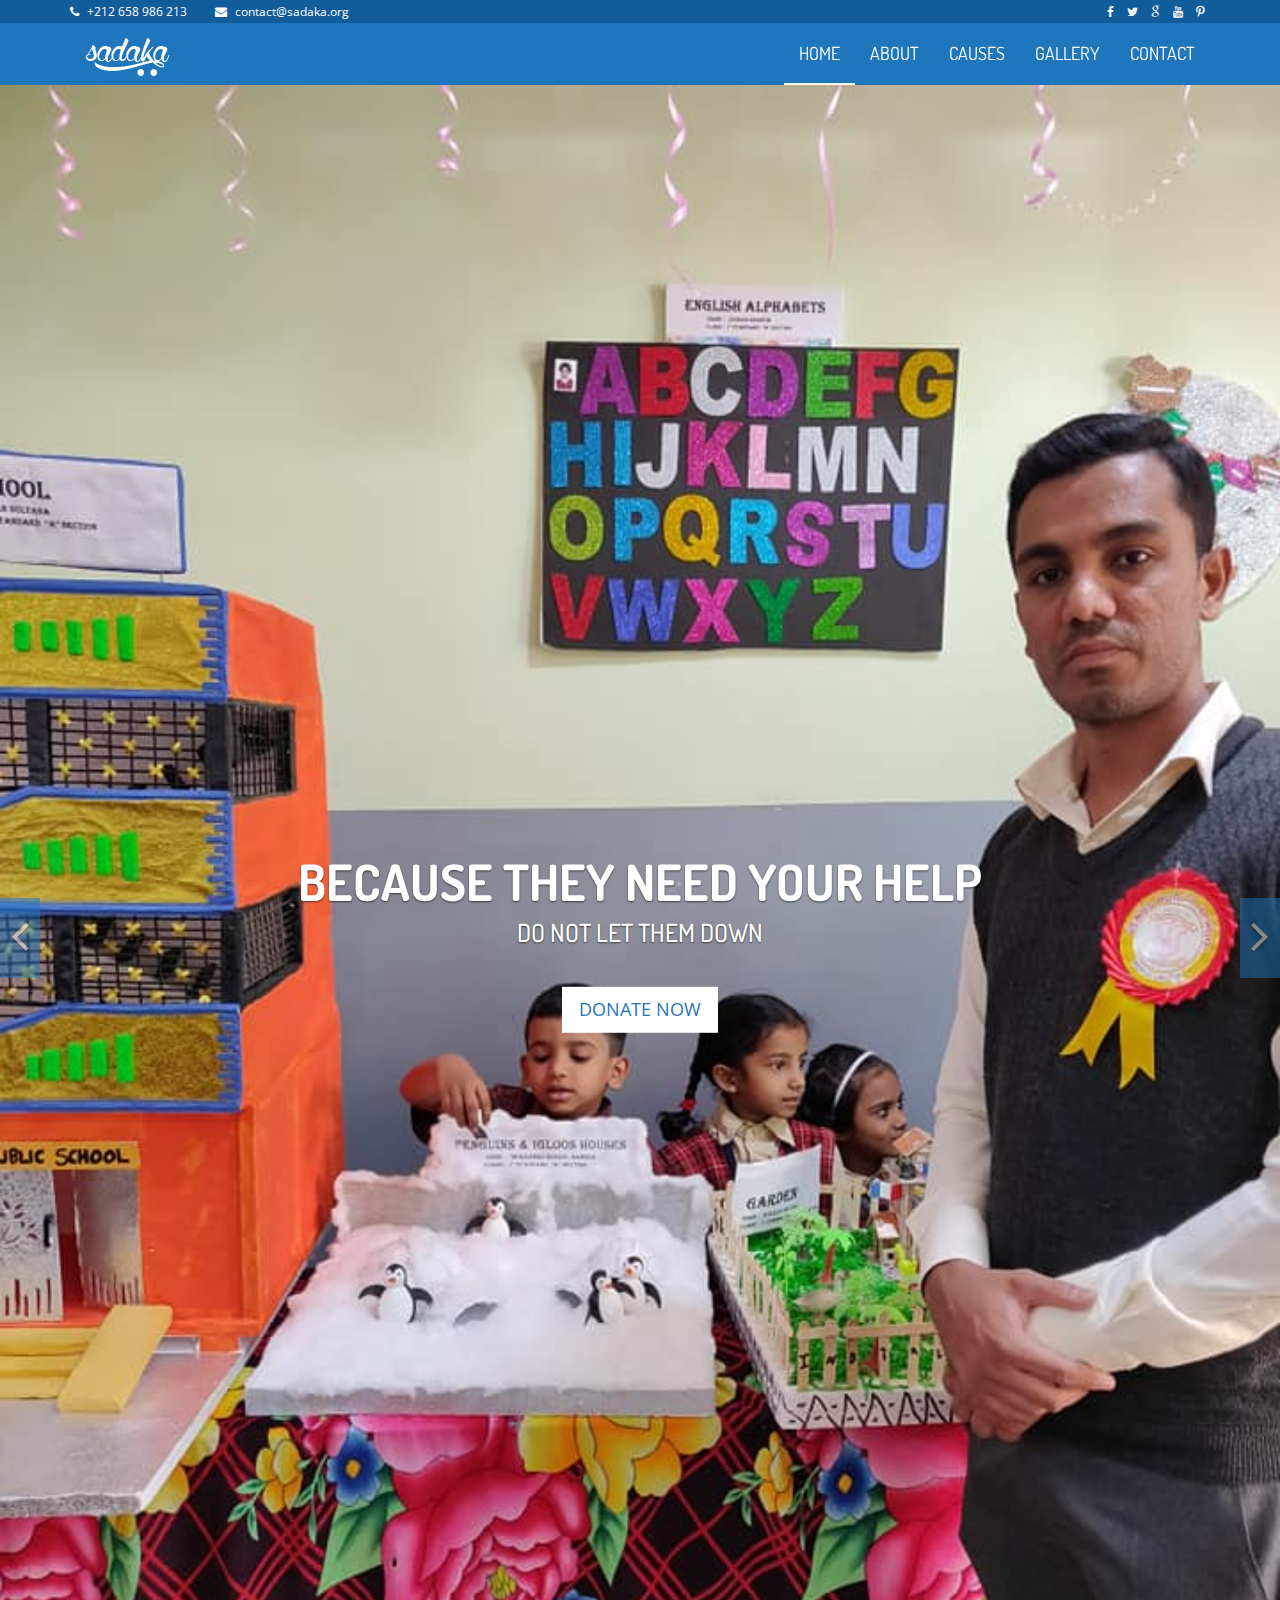
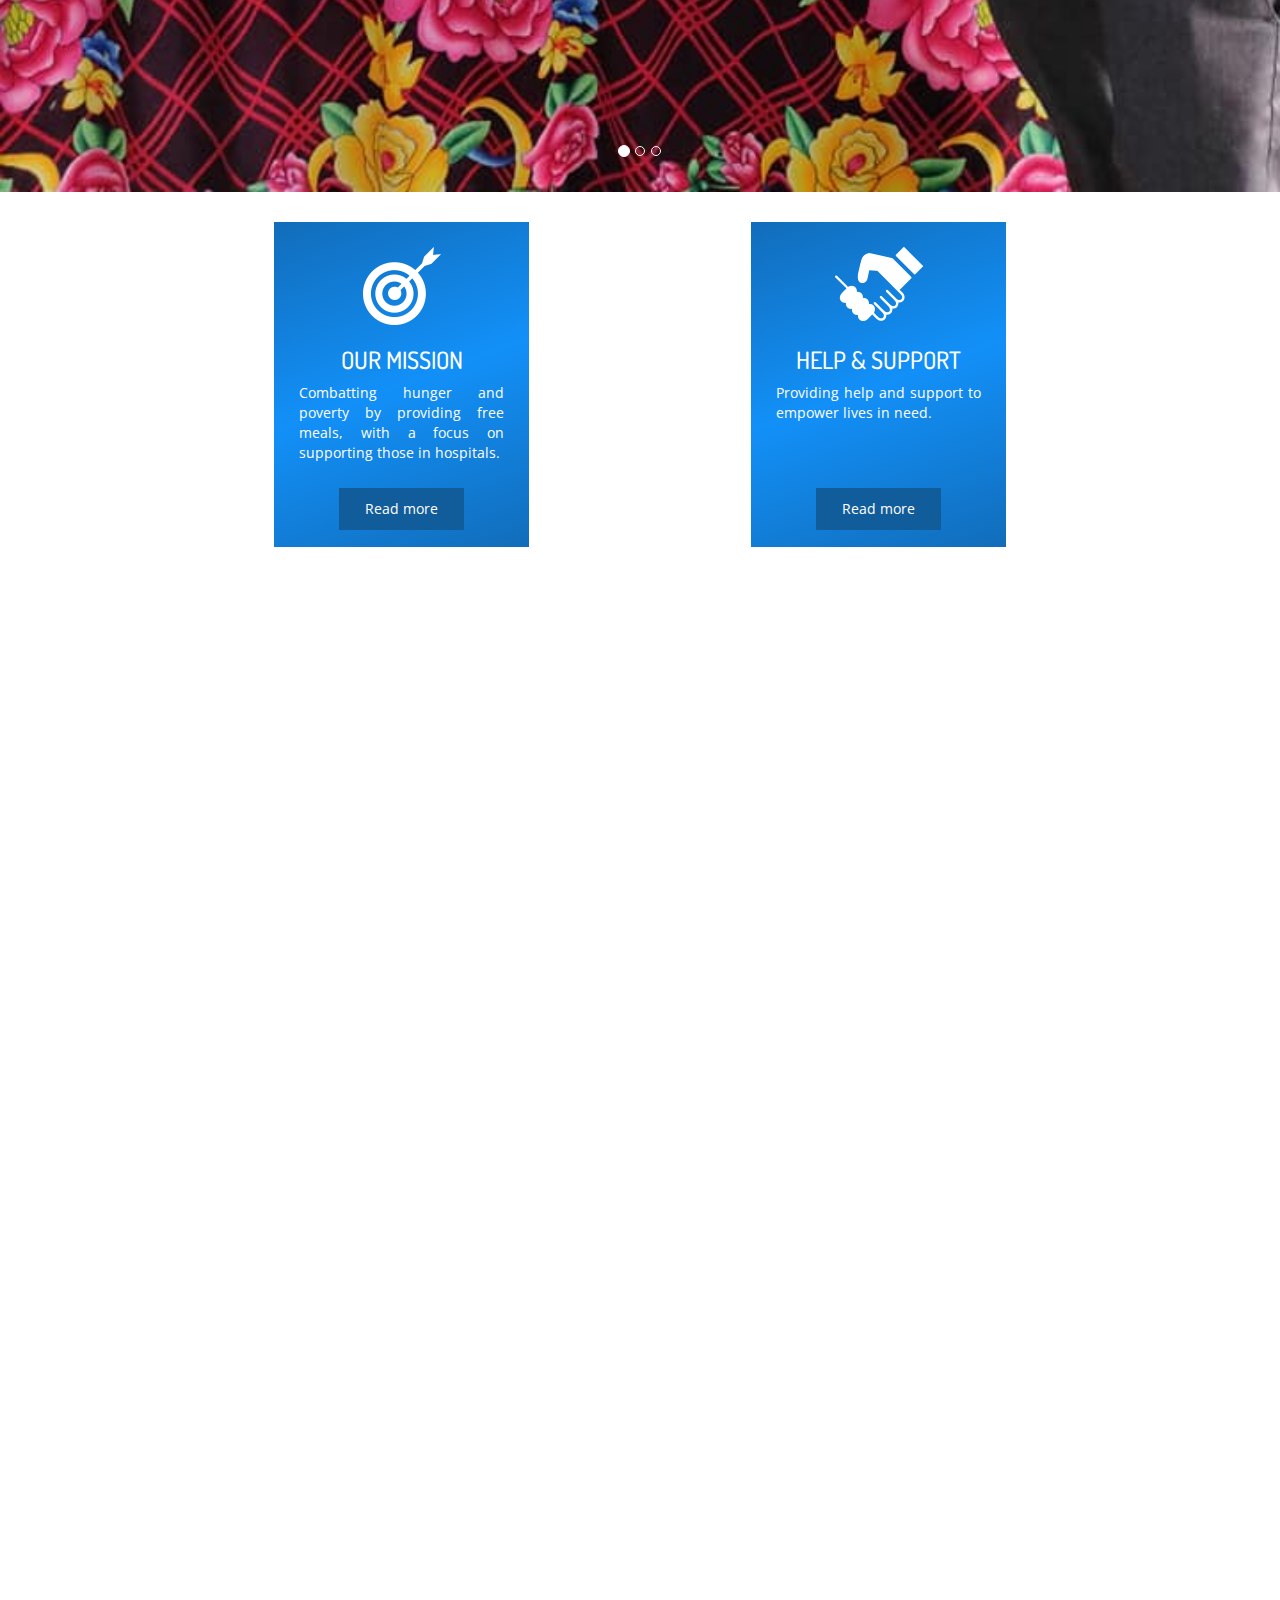
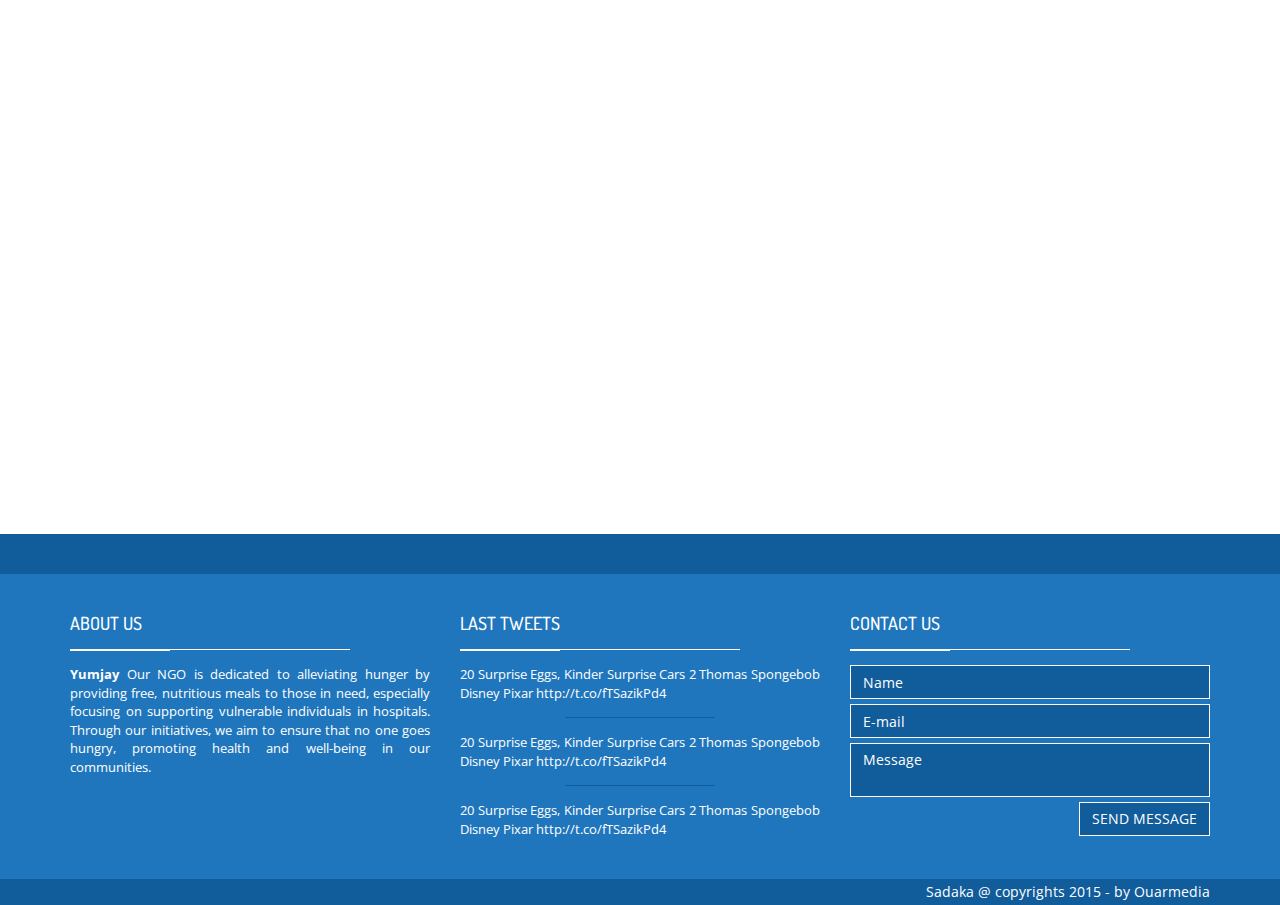
<file: HTML/index.html>
<!DOCTYPE html>
<html class="no-js">
    <head>
        <meta charset="utf-8">
        <title>Yumjay Foundation</title>
        <meta name="description" content="">
        <meta name="viewport" content="width=device-width, initial-scale=1">
        <!-- Fonts -->
        <link href='http://fonts.googleapis.com/css?family=Open+Sans:400,300,700' rel='stylesheet' type='text/css'>
        <link href='http://fonts.googleapis.com/css?family=Dosis:400,700' rel='stylesheet' type='text/css'>

        <!-- Bootsrap -->
        <link rel="stylesheet" href="assets/css/bootstrap.min.css">

        <!-- Font awesome -->
        <link rel="stylesheet" href="assets/css/font-awesome.min.css">

        <!-- Owl carousel -->
        <link rel="stylesheet" href="assets/css/owl.carousel.css">

        <!-- Template main Css -->
        <link rel="stylesheet" href="assets/css/style.css">
        
        <!-- Modernizr -->
        <script src="assets/js/modernizr-2.6.2.min.js"></script>


    </head>

    <body>


    <header class="main-header">
        
    
        <nav class="navbar navbar-static-top">

            <div class="navbar-top">

              <div class="container">
                  <div class="row">

                    <div class="col-sm-6 col-xs-12">

                        <ul class="list-unstyled list-inline header-contact">
                            <li> <i class="fa fa-phone"></i> <a href="tel:">+212 658 986 213 </a> </li>
                             <li> <i class="fa fa-envelope"></i> <a href="mailto:contact@sadaka.org">contact@sadaka.org</a> </li>
                       </ul> <!-- /.header-contact  -->
                      
                    </div>

                    <div class="col-sm-6 col-xs-12 text-right">

                        <ul class="list-unstyled list-inline header-social">

                            <li> <a href="#"> <i class="fa fa-facebook"></i> </a> </li>
                            <li> <a href="#"> <i class="fa fa-twitter"></i>  </a> </li>
                            <li> <a href="#"> <i class="fa fa-google"></i>  </a> </li>
                            <li> <a href="#"> <i class="fa fa-youtube"></i>  </a> </li>
                            <li> <a href="#"> <i class="fa fa fa-pinterest-p"></i>  </a> </li>
                       </ul> <!-- /.header-social  -->
                      
                    </div>


                  </div>
              </div>

            </div>

            <div class="navbar-main">
              
              <div class="container">

                <div class="navbar-header">
                  <button type="button" class="navbar-toggle collapsed" data-toggle="collapse" data-target="#navbar" aria-expanded="false" aria-controls="navbar">

                    <span class="sr-only">Toggle navigation</span>
                    <span class="icon-bar"></span>
                    <span class="icon-bar"></span>
                    <span class="icon-bar"></span>

                  </button>
                  
                  <a class="navbar-brand" href="index.html"><img src="assets/images/sadaka-logo.png" alt=""></a>
                  
                </div>

                <div id="navbar" class="navbar-collapse collapse pull-right">

                  <ul class="nav navbar-nav">

                    <li><a class="is-active" href="index.html">HOME</a></li>
                    <li><a href="about.html">ABOUT</a></li>
                    <li class="has-child"><a href="#">CAUSES</a>

                      <ul class="submenu">
                         <li class="submenu-item"><a href="causes.html">Causes list </a></li>
                         <li class="submenu-item"><a href="causes-single.html">Single cause </a></li>
                         <li class="submenu-item"><a href="causes-single.html">Single cause </a></li>
                         <li class="submenu-item"><a href="causes-single.html">Single cause </a></li>
                      </ul>

                    </li>
                    <li><a href="gallery.html">GALLERY</a></li>
                    <li><a href="contact.html">CONTACT</a></li>

                  </ul>

                </div> <!-- /#navbar -->

              </div> <!-- /.container -->
              
            </div> <!-- /.navbar-main -->


        </nav> 

    </header> <!-- /. main-header -->




    <!-- Carousel
    ================================================== -->
    <div id="homeCarousel" class="carousel slide carousel-home" data-ride="carousel">

          <!-- Indicators -->
          <ol class="carousel-indicators">
            <li data-target="#homeCarousel" data-slide-to="0" class="active"></li>
            <li data-target="#homeCarousel" data-slide-to="1"></li>
            <li data-target="#homeCarousel" data-slide-to="2"></li>
          </ol>

          <div class="carousel-inner" role="listbox">

            <div class="item active">

              <img src="assets/images/slider/yumjay_slider-1.jpg" alt="">

              <div class="container">

                <div class="carousel-caption">

                  <h2 class="carousel-title bounceInDown animated slow">Because they need your help</h2>
                  <h4 class="carousel-subtitle bounceInUp animated slow ">Do not let them down</h4>
                  <a href="#" class="btn btn-lg btn-secondary hidden-xs bounceInUp animated slow" data-toggle="modal" data-target="#donateModal">DONATE NOW</a>

                </div> <!-- /.carousel-caption -->

              </div>

            </div> <!-- /.item -->


            <div class="item ">

              <img src="assets/images/slider/yumjay_slider-2.jpg" alt="">

              <div class="container">

                <div class="carousel-caption">

                  <h2 class="carousel-title bounceInDown animated slow">Together we can improve their lives</h2>
                  <h4 class="carousel-subtitle bounceInUp animated slow"> So let's do it !</h4>
                  <a href="#" class="btn btn-lg btn-secondary hidden-xs bounceInUp animated" data-toggle="modal" data-target="#donateModal">DONATE NOW</a>

                </div> <!-- /.carousel-caption -->

              </div>

            </div> <!-- /.item -->




            <div class="item ">

              <img src="assets/images/slider/yumjay_slider-3.jpg" alt="">

              <div class="container">

                <div class="carousel-caption">

                  <h2 class="carousel-title bounceInDown animated slow" >A penny is a lot of money, if you have not got a penny.</h2>
                  <h4 class="carousel-subtitle bounceInUp animated slow">You can make the diffrence !</h4>
                  <a href="#" class="btn btn-lg btn-secondary hidden-xs bounceInUp animated slow" data-toggle="modal" data-target="#donateModal">DONATE NOW</a>

                </div> <!-- /.carousel-caption -->

              </div>

            </div> <!-- /.item -->

          </div>

          <a class="left carousel-control" href="#homeCarousel" role="button" data-slide="prev">
            <span class="fa fa-angle-left" aria-hidden="true"></span>
            <span class="sr-only">Previous</span>
          </a>

          <a class="right carousel-control" href="#homeCarousel" role="button" data-slide="next">
            <span class="fa fa-angle-right" aria-hidden="true"></span>
            <span class="sr-only">Next</span>
          </a>

    </div><!-- /.carousel -->

    <div class="section-home about-us fadeIn animated">

        <div class="container">

            <div class="row_Causes">

                <div class="col-md-3 col-sm-6">
                
                  <div class="about-us-col">

                        <div class="col-icon-wrapper">
                          <img src="assets/images/icons/our-mission-icon.png" alt="">
                        </div>
                        <h3 class="col-title">our mission</h3>
                        <div class="col-details">

                          <p>Combatting hunger and poverty by providing free meals, with a focus on supporting those in hospitals.</p>
                          
                        </div>
                        <a href="#" class="btn btn-primary"> Read more </a>
                    
                  </div>
                  
                </div>


                <!-- <div class="col-md-3 col-sm-6">
                
                  <div class="about-us-col">

                        <div class="col-icon-wrapper">
                          <img src="assets/images/icons/make-donation-icon.png" alt="">
                        </div>
                        <h3 class="col-title">Make donations</h3>
                        <div class="col-details">

                          <p>Lorem ipsum dolor sit amet consect adipisscin elit proin vel lectus ut eta esami vera dolor sit amet consect</p>
                          
                        </div>
                        <a href="#" class="btn btn-primary"> Read more </a>
                    
                  </div>
                  
                </div> -->


                <div class="col-md-3 col-sm-6">
                
                  <div class="about-us-col">

                        <div class="col-icon-wrapper">
                          <img src="assets/images/icons/help-icon.png" alt="">
                        </div>
                        <h3 class="col-title">Help & support</h3>
                        <div class="col-details">

                          <p>Providing help and support to empower lives in need.</p>
                          
                        </div>
                        <a href="#" class="btn btn-primary"> Read more </a>
                    
                  </div>
                  
                </div>


                <!-- <div class="col-md-3 col-sm-6">
                
                  <div class="about-us-col">

                        <div class="col-icon-wrapper">
                          <img src="assets/images/icons/programs-icon.png" alt="">
                        </div>
                        <h3 class="col-title">our programs</h3>
                        <div class="col-details">

                          <p>Lorem ipsum dolor sit amet consect adipisscin elit proin vel lectus ut eta esami vera dolor sit amet consect</p>
                          
                        </div>
                        <a href="#" class="btn btn-primary"> Read more </a>
                    
                  </div>
                  
                </div> -->
                

                
            </div>

        </div>
      
    </div> <!-- /.about-us -->

    <div class="section-home home-reasons">

        <div class="container">

            <div class="row">
                
                <div class="col-md-6">

                    <div class="reasons-col animate-onscroll fadeIn">

                        <img src="assets/images/reasons/we-fight-togother.jpg" alt="">

                        <div class="reasons-titles">

                            <h3 class="reasons-title">Humanity is our Aim</h3>
                            <h5 class="reason-subtitle">We are humans</h5>
                            
                        </div>

                        <div class="on-hover hidden-xs">
                            
                                <p> Humanitarian Focus: Dedicated to impactful humanitarian efforts for marginalized communities.</p>


                                <p> Community Empowerment: Strives for sustainable development, education, and resource provision.</p>

                                <p> Social Impact: Aims to create lasting change in poverty, healthcare, and education for a more compassionate society.</p>
                                
                        </div>
                    </div>
                    
                </div>


                <div class="col-md-6">

                    <div class="reasons-col animate-onscroll fadeIn">

                        <img src="assets/images/reasons/we-care-about.jpg" alt="">

                        <div class="reasons-titles">

                            <h3 class="reasons-title">WE care about others</h3>
                            <h5 class="reason-subtitle">We are humans</h5>
                            
                        </div>

                        <div class="on-hover hidden-xs">
                            
                                <p> Human-Centric Approach: Prioritizes initiatives that directly benefit and uplift individuals in need.</p>


                                <p> Empathy in Action: Demonstrates care through projects focused on sustainable development, education, and well-being.</p>

                                <p> Compassionate Impact: Commits to creating positive and lasting change in human lives by addressing crucial social issues.</p>
                                
                        </div>


                    </div>
                    
                </div>


            </div>
          
  

        </div>
      

    </div> <!-- /.home-reasons -->

    <div class="section-home our-causes animate-onscroll fadeIn">

        <div class="container">

            <h2 class="title-style-1">Our Causes <span class="title-under"></span></h2>

            <div class="row_Causes">

                <div class="col-md-4 col-sm-6">

                    <div class="cause">

                        <img src="assets/images/causes/cause-hunger.jpg" alt="" class="cause-img">

                        <div class="progress cause-progress">
                          <div class="progress-bar" role="progressbar" aria-valuenow="30" aria-valuemin="0" aria-valuemax="100" style="width: 30%;">
                            10$ / 500$
                          </div>
                        </div>

                        <h4 class="cause-title"><a href="#">HUNGER AND POVERTY </a></h4>
                        <div class="cause-details">
                          Committed to eradicating hunger and poverty, our initiatives focus on providing sustainable solutions, ensuring access to nutritious food, and empowering communities for lasting economic upliftment.
                        </div>

                        <div class="btn-holder text-center">

                          <a href="#" class="btn btn-primary" data-toggle="modal" data-target="#donateModal"> DONATE NOW</a>
                          
                        </div>

                        

                    </div> <!-- /.cause -->
                    
                </div> 

                <!-- <div class="col-md-3 col-sm-6">

                    <div class="cause">

                        <img src="assets/images/causes/cause-education.jpg" alt="" class="cause-img">

                        <div class="progress cause-progress">
                          <div class="progress-bar" role="progressbar" aria-valuenow="60" aria-valuemin="0" aria-valuemax="100" style="width: 60%;">
                            400$ / 700$
                          </div>
                        </div>

                        <h4 class="cause-title"><a href="#">EDUCATION AND TRAINING</a></h4>
                        <div class="cause-details">
                            Lorem ipsum dolor sit amet, consectetur adipiscing elit. Ut at eros rutrum turpis viverra elementum semper quis ex. Donec lorem nulla, aliquam quis neque vel, maximus lacinia urna.
                        </div>

                        <div class="btn-holder text-center">

                          <a href="#" class="btn btn-primary" data-toggle="modal" data-target="#donateModal"> DONATE NOW</a>
                          
                        </div>

                        

                    </div> /.cause
                    
                </div> -->


                <!-- <div class="col-md-3 col-sm-6">

                    <div class="cause">

                        <img src="assets/images/causes/cause-rights.jpg" alt="" class="cause-img">

                        <div class="progress cause-progress">
                          <div class="progress-bar" role="progressbar" aria-valuenow="40" aria-valuemin="0" aria-valuemax="100" style="width: 40%;">
                            400$ / 1000$
                          </div>
                        </div>

                        <h4 class="cause-title"><a href="#">HUMAN RIGHTS</a></h4>
                        <div class="cause-details">
                            Lorem ipsum dolor sit amet, consectetur adipiscing elit. Ut at eros rutrum turpis viverra elementum semper quis ex. Donec lorem nulla, aliquam quis neque vel, maximus lacinia urna.
                        </div>

                        <div class="btn-holder text-center">

                          <a href="#" class="btn btn-primary" data-toggle="modal" data-target="#donateModal"> DONATE NOW</a>
                          
                        </div>

                        

                    </div> /.cause
                    
                </div> -->

                <div class="col-md-4 col-sm-6">

                    <div class="cause">

                        <img src="assets/images/causes/cause-culture.jpg" alt="" class="cause-img">

                        <div class="progress cause-progress">
                          <div class="progress-bar" role="progressbar" aria-valuenow="60" aria-valuemin="0" aria-valuemax="100" style="width: 60%;">
                            400$ / 700$
                          </div>
                        </div>

                        <h4 class="cause-title"><a href="#">Empowering Education Through Donations </a></h4>
                        <div class="cause-details">
                          Your contributions directly support education initiatives, providing underprivileged students with access to quality learning resources, scholarships, and opportunities for a brighter future.
                        </div>

                        <div class="btn-holder text-center">

                          <a href="#" class="btn btn-primary" data-toggle="modal" data-target="#donateModal"> DONATE NOW</a>
                          
                        </div>

                        

                    </div> <!-- /.cause -->
                    
                </div>

            </div>

        </div>
        
    </div> <!-- /.our-causes -->

    




    <div class="section-home our-sponsors animate-onscroll fadeIn">
    
        <div class="container">

            <h2 class="title-style-1">Our Sponsors <span class="title-under"></span></h2>

            <ul class="owl-carousel list-unstyled list-sponsors">

              <li> <img src="assets/images/sponsors/bus.png" alt=""></li>
              <li> <img src="assets/images/sponsors/wikimedia.png" alt=""></li>
              <li> <img src="assets/images/sponsors/one-world.png" alt=""></li>
              <li> <img src="assets/images/sponsors/wikiversity.png" alt=""></li>
              <li> <img src="assets/images/sponsors/united-nations.png" alt=""></li>

              <li> <img src="assets/images/sponsors/bus.png" alt=""></li>
              <li> <img src="assets/images/sponsors/wikimedia.png" alt=""></li>
              <li> <img src="assets/images/sponsors/one-world.png" alt=""></li>
              <li> <img src="assets/images/sponsors/wikiversity.png" alt=""></li>
              <li> <img src="assets/images/sponsors/united-nations.png" alt=""></li>

            </ul>

        </div>

    </div> <!-- /.our-sponsors -->


    


    <footer class="main-footer">

        <div class="footer-top">
            
        </div>


        <div class="footer-main">
            <div class="container">
                
                <div class="row">
                    <div class="col-md-4">

                        <div class="footer-col">

                            <h4 class="footer-title">About us <span class="title-under"></span></h4>

                            <div class="footer-content">

                                <p>
                                    <strong>Yumjay</strong> Our NGO is dedicated to alleviating hunger by providing free, nutritious meals to those in need, especially focusing on supporting vulnerable individuals in hospitals. Through our initiatives, we aim to ensure that no one goes hungry, promoting health and well-being in our communities.
                                </p> 

                                <!-- <p>
                                    ILorem ipsum dolor sit amet, consectetur adipiscing elit. Ut at eros rutrum turpis viverra elementum semper quis ex. Donec lorem nulla, aliquam quis neque vel, maximus lacinia urna.
                                </p> -->

                            </div>
                            
                        </div>

                    </div>

                    <div class="col-md-4">

                        <div class="footer-col">

                            <h4 class="footer-title">LAST TWEETS <span class="title-under"></span></h4>

                            <div class="footer-content">
                                <ul class="tweets list-unstyled">
                                    <li class="tweet"> 

                                        20 Surprise Eggs, Kinder Surprise Cars 2 Thomas Spongebob Disney Pixar  http://t.co/fTSazikPd4 

                                    </li>

                                    <li class="tweet"> 

                                        20 Surprise Eggs, Kinder Surprise Cars 2 Thomas Spongebob Disney Pixar  http://t.co/fTSazikPd4 

                                    </li>

                                    <li class="tweet"> 

                                        20 Surprise Eggs, Kinder Surprise Cars 2 Thomas Spongebob Disney Pixar  http://t.co/fTSazikPd4 

                                    </li>

                                </ul>
                            </div>
                            
                        </div>

                    </div>


                    <div class="col-md-4">

                        <div class="footer-col">

                            <h4 class="footer-title">Contact us <span class="title-under"></span></h4>

                            <div class="footer-content">

                                <div class="footer-form">
                                    
                                    <div class="footer-form" >
                                    
                                    <form action="php/mail.php" class="ajax-form">

                                        <div class="form-group">
                                            <input type="text" name="name" class="form-control" placeholder="Name" required>
                                        </div>

                                         <div class="form-group">
                                            <input type="email" name="email" class="form-control" placeholder="E-mail" required>
                                        </div>

                                        <div class="form-group">
                                            <textarea name="message" class="form-control" placeholder="Message" required></textarea>
                                        </div>

                                        <div class="form-group alerts">
                        
                                            <div class="alert alert-success" role="alert">
                                              
                                            </div>

                                            <div class="alert alert-danger" role="alert">
                                              
                                            </div>
                                            
                                        </div>

                                         <div class="form-group">
                                            <button type="submit" class="btn btn-submit pull-right">Send message</button>
                                        </div>
                                        
                                    </form>

                                </div>

                                </div>
                            </div>
                            
                        </div>

                    </div>
                    <div class="clearfix"></div>



                </div>
                
                
            </div>

            
        </div>

        <div class="footer-bottom">

            <div class="container text-right">
                Sadaka @ copyrights 2015 - by <a href="http://www.ouarmedia.com" target="_blank">Ouarmedia</a>
            </div>
        </div>
        
    </footer> <!-- main-footer -->




    <!-- Donate Modal -->
    <div class="modal fade" id="donateModal" tabindex="-1" role="dialog" aria-labelledby="donateModalLabel" aria-hidden="true">

      <div class="modal-dialog">
        <div class="modal-content">
          <div class="modal-header">
            <button type="button" class="close" data-dismiss="modal" aria-label="Close"><span aria-hidden="true">&times;</span></button>
            <h4 class="modal-title" id="donateModalLabel">DONATE NOW</h4>
          </div>
          <div class="modal-body">

                <form class="form-donation">

                        <h3 class="title-style-1 text-center">Thank you for your donation <span class="title-under"></span>  </h3>

                        <div class="row">

                            <div class="form-group col-md-12 ">
                                <input type="text" class="form-control" id="amount" placeholder="AMOUNT(€)">
                            </div>

                        </div>


                        <div class="row">
                            <div class="form-group col-md-6">
                                <input type="text" class="form-control" name="firstName" placeholder="First name*">
                            </div>

                            <div class="form-group col-md-6">
                                <input type="text" class="form-control" name="lastName" placeholder="Last name*">
                            </div>
                        </div>


                        <div class="row">

                            <div class="form-group col-md-6">
                                <input type="text" class="form-control" name="email" placeholder="Email*">
                            </div>

                            <div class="form-group col-md-6">
                                <input type="text" class="form-control" name="phone" placeholder="Phone">
                            </div>

                        </div>

                        <div class="row">

                            <div class="form-group col-md-12">
                                <input type="text" class="form-control" name="address" placeholder="Address">
                            </div>

                        </div>


                        <div class="row">

                            <div class="form-group col-md-12">
                                <textarea cols="30" rows="4" class="form-control" name="note" placeholder="Additional note"></textarea>
                            </div>

                        </div>

                        <div class="row">

                            <div class="form-group col-md-12">
                                <button type="submit" class="btn btn-primary pull-right" name="donateNow" >DONATE NOW</button>
                            </div>

                        </div>



                       
                    
                </form>
            
          </div>
        </div>
      </div>

    </div> <!-- /.modal -->





    <!--  Scripts
    ================================================== -->

    <!-- jQuery -->
    <script src="//ajax.googleapis.com/ajax/libs/jquery/1.11.1/jquery.min.js"></script>
    <script>window.jQuery || document.write('<script src="assets/js/jquery-1.11.1.min.js"><\/script>')</script>

    <!-- Bootsrap javascript file -->
    <script src="assets/js/bootstrap.min.js"></script>
    
    <!-- owl carouseljavascript file -->
    <script src="assets/js/owl.carousel.min.js"></script>

    <!-- Template main javascript -->
    <script src="assets/js/main.js"></script>

    <!-- Google Analytics: change UA-XXXXX-X to be your site's ID. -->
    <script>
        (function(b,o,i,l,e,r){b.GoogleAnalyticsObject=l;b[l]||(b[l]=
        function(){(b[l].q=b[l].q||[]).push(arguments)});b[l].l=+new Date;
        e=o.createElement(i);r=o.getElementsByTagName(i)[0];
        e.src='//www.google-analytics.com/analytics.js';
        r.parentNode.insertBefore(e,r)}(window,document,'script','ga'));
        ga('create','UA-XXXXX-X');ga('send','pageview');
    </script>

    </body>
</html>
</file>
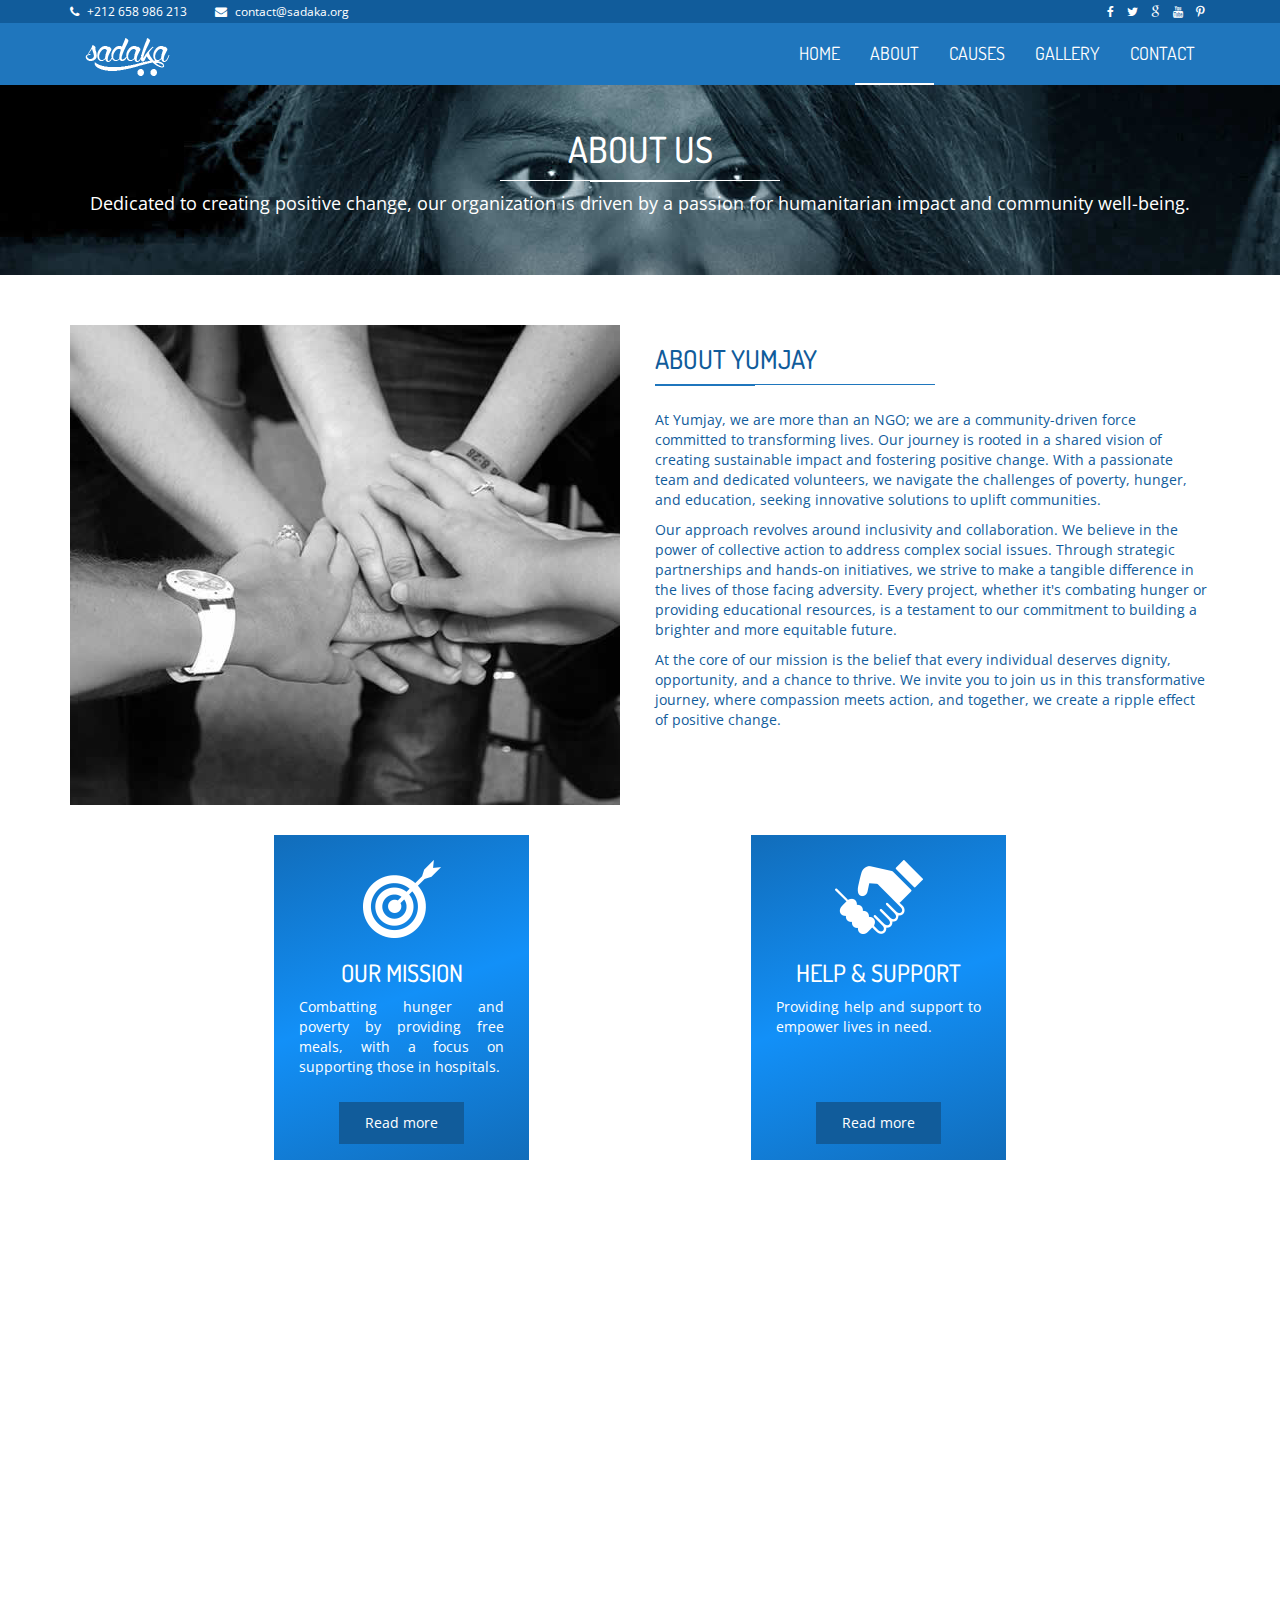
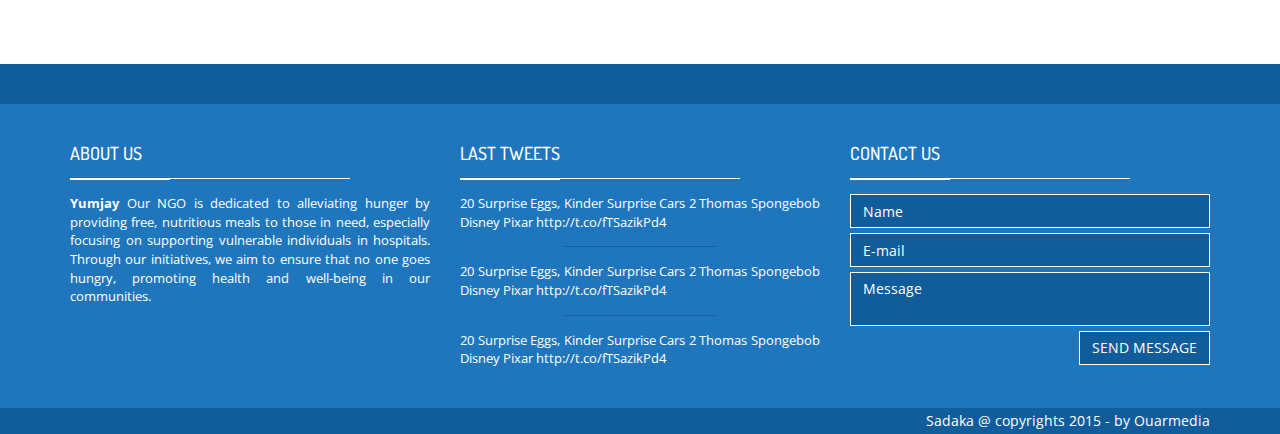
<file: HTML/about.html>
<!DOCTYPE html>
<html class="no-js">
    <head>
        <meta charset="utf-8">
        <title>About</title>
        <meta name="description" content="">
        <meta name="viewport" content="width=device-width, initial-scale=1">

        <!-- Fonts -->
        <link href='http://fonts.googleapis.com/css?family=Open+Sans:400,300,700' rel='stylesheet' type='text/css'>
        <link href='http://fonts.googleapis.com/css?family=Dosis:400,700' rel='stylesheet' type='text/css'>

        <!-- Bootsrap -->
        <link rel="stylesheet" href="assets/css/bootstrap.min.css">

        <!-- Font awesome -->
        <link rel="stylesheet" href="assets/css/font-awesome.min.css">

        <!-- Template main Css -->
        <link rel="stylesheet" href="assets/css/style.css">
        
        <!-- Modernizr -->
        <script src="assets/js/modernizr-2.6.2.min.js"></script>


    </head>
    <body>
    <!-- NAVBAR
    ================================================== -->

    <header class="main-header">
        
    
        <nav class="navbar navbar-static-top">

            <div class="navbar-top">

              <div class="container">
                  <div class="row">

                    <div class="col-sm-6 col-xs-12">

                        <ul class="list-unstyled list-inline header-contact">
                            <li> <i class="fa fa-phone"></i> <a href="tel:">+212 658 986 213 </a> </li>
                             <li> <i class="fa fa-envelope"></i> <a href="mailto:contact@sadaka.org">contact@sadaka.org</a> </li>
                       </ul> <!-- /.header-contact  -->
                      
                    </div>

                    <div class="col-sm-6 col-xs-12 text-right">

                        <ul class="list-unstyled list-inline header-social">

                            <li> <a href="#" target="_blank"> <i class="fa fa-facebook"></i> </a> </li>
                            <li> <a href="#" target="_blank"> <i class="fa fa-twitter"></i>  </a> </li>
                            <li> <a href="#" target="_blank"> <i class="fa fa-google"></i>  </a> </li>
                            <li> <a href="#" target="_blank"> <i class="fa fa-youtube"></i>  </a> </li>
                            <li> <a href="#" target="_blank"> <i class="fa fa fa-pinterest-p"></i>  </a> </li>
                       </ul> <!-- /.header-social  -->
                      
                    </div>


                  </div>
              </div>

            </div>

            <div class="navbar-main">
              
              <div class="container">

                <div class="navbar-header">
                  <button type="button" class="navbar-toggle collapsed" data-toggle="collapse" data-target="#navbar" aria-expanded="false" aria-controls="navbar">

                    <span class="sr-only">Toggle navigation</span>
                    <span class="icon-bar"></span>
                    <span class="icon-bar"></span>
                    <span class="icon-bar"></span>

                  </button>
                  
                  <a class="navbar-brand" href="index.html"><img src="assets/images/sadaka-logo.png" alt=""></a>
                  
                </div>

                <div id="navbar" class="navbar-collapse collapse pull-right">

                  <ul class="nav navbar-nav">

                    <li><a href="index.html">HOME</a></li>
                    <li><a class="is-active"  href="about.html">ABOUT</a></li>
                    <li class="has-child"><a href="#">CAUSES</a>

                      <ul class="submenu">
                         <li class="submenu-item"><a href="causes.html">Causes list </a></li>
                         <li class="submenu-item"><a href="causes-single.html">Single cause </a></li>
                         <li class="submenu-item"><a href="causes-single.html">Single cause </a></li>
                         <li class="submenu-item"><a href="causes-single.html">Single cause </a></li>
                      </ul>

                    </li>
                    <li><a href="gallery.html">GALLERY</a></li>
                    <li><a href="contact.html">CONTACT</a></li>

                  </ul>

                </div> <!-- /#navbar -->

              </div> <!-- /.container -->
              
            </div> <!-- /.navbar-main -->


        </nav> 

    </header> <!-- /. main-header -->


	<div class="page-heading text-center">

		<div class="container zoomIn animated">
			
			<h1 class="page-title">ABOUT US <span class="title-under"></span></h1>
			<p class="page-description">
				Dedicated to creating positive change, our organization is driven by a passion for humanitarian impact and community well-being.
			</p>
			
		</div>

	</div>

	<div class="main-container">

		<div class="container">

			<div class="row fadeIn animated">

				<div class="col-md-6">

					<img src="assets/images/about-us.jpg" alt="" class="img-responsive">

				</div>

				<div class="col-md-6">

					<h2 class="title-style-2">ABOUT Yumjay <span class="title-under"></span></h2>

					<p>
                        At Yumjay, we are more than an NGO; we are a community-driven force committed to transforming lives. Our journey is rooted in a shared vision of creating sustainable impact and fostering positive change. With a passionate team and dedicated volunteers, we navigate the challenges of poverty, hunger, and education, seeking innovative solutions to uplift communities.					</p>

					<p>
                        Our approach revolves around inclusivity and collaboration. We believe in the power of collective action to address complex social issues. Through strategic partnerships and hands-on initiatives, we strive to make a tangible difference in the lives of those facing adversity. Every project, whether it's combating hunger or providing educational resources, is a testament to our commitment to building a brighter and more equitable future.					</p>

					<p> At the core of our mission is the belief that every individual deserves dignity, opportunity, and a chance to thrive. We invite you to join us in this transformative journey, where compassion meets action, and together, we create a ripple effect of positive change.					</p>

					<!-- <p>
						Lorem ipsum dolor sit amet, consectetur adipisicing elit. Modi pariatur, voluptatum molestiae voluptas ducimus tempora numquam eligendi quos, quia aut quidem et, odio deleniti amet natus accusamus fugit! Temporibus, tenetur.
					</p> -->

					<!-- <p>
						Lorem ipsum dolor sit amet, consectetur adipisicing elit. Esse voluptatem, ea, quisquam vero ullam nesciunt recusandae expedita similique nisi! Ducimus, reiciendis, quia. Explicabo minima error excepturi minus, aperiam illum fugit , quia. Explicabo minima error excepturi minus, aperiam illum fugit.

					</p> -->
					
				</div>

			</div> <!-- /.row -->

			<div class="section-home about-us">


			            <div class="row_Causes">

			                <div class="col-md-3 col-sm-6">
			                
			                  <div class="about-us-col">

			                        <div class="col-icon-wrapper">
			                          <img src="assets/images/icons/our-mission-icon.png" alt="">
			                        </div>
			                        <h3 class="col-title">our mission</h3>
			                        <div class="col-details">

                                        <p>Combatting hunger and poverty by providing free meals, with a focus on supporting those in hospitals.</p>			                          
			                        </div>
			                        <a href="#" class="btn btn-primary"> Read more </a>
			                    
			                  </div>
			                  
			                </div>


			                <!-- <div class="col-md-3 col-sm-6">
			                
			                  <div class="about-us-col">

			                        <div class="col-icon-wrapper">
			                          <img src="assets/images/icons/make-donation-icon.png" alt="">
			                        </div>
			                        <h3 class="col-title">Make donations</h3>
			                        <div class="col-details">

			                          <p>Lorem ipsum dolor sit amet consect adipisscin elit proin vel lectus ut eta esami vera dolor sit amet consect</p>
			                          
			                        </div>
			                        <a href="#" class="btn btn-primary"> Read more </a>
			                    
			                  </div>
			                  
			                </div> -->


			                <div class="col-md-3 col-sm-6">
			                
			                  <div class="about-us-col">

			                        <div class="col-icon-wrapper">
			                          <img src="assets/images/icons/help-icon.png" alt="">
			                        </div>
			                        <h3 class="col-title">Help & support</h3>
			                        <div class="col-details">

			                          <p>Providing help and support to empower lives in need.</p>
			                          
			                        </div>
			                        <a href="#" class="btn btn-primary"> Read more </a>
			                    
			                  </div>
			                  
			                </div>


			                <!-- <div class="col-md-3 col-sm-6">
			                
			                  <div class="about-us-col">

			                        <div class="col-icon-wrapper">
			                          <img src="assets/images/icons/programs-icon.png" alt="">
			                        </div>
			                        <h3 class="col-title">our programs</h3>
			                        <div class="col-details">

			                          <p>Lorem ipsum dolor sit amet consect adipisscin elit proin vel lectus ut eta esami vera dolor sit amet consect</p>
			                          
			                        </div>
			                        <a href="#" class="btn btn-primary"> Read more </a>
			                    
			                  </div>
			                  
			                </div> -->
			                

			                
			            </div> <!-- /.row -->

			      
			    </div> 

		</div> <!-- /.about-us -->


	    <div class="our-team animate-onscroll fadeIn">

	        <div class="container">

	            <h2 class="title-style-1">Our Team <span class="title-under"></span></h2>

	            <div class="row">

	                <div class="col-md-3 col-sm-6">

	                    <div class="team-member">

	                        <div class="thumnail">

	                            <img src="assets/images/team/member-1.jpg" alt="" class="cause-img">
	                            
	                        </div>



	                        <h4 class="member-name"><a href="#">Robert C. Numbers</a></h4>

	                        <div class="member-position">
	                            CO-FOUNDER
	                        </div>

	                        <div class="btn-holder">

	                          <a href="#" class="btn"> <i class="fa fa-envelope"></i> </a>
	                          <a href="#" class="btn"> <i class="fa fa-facebook"></i> </a>
	                          <a href="#" class="btn"> <i class="fa fa-google"></i> </a>
	                          <a href="#" class="btn"> <i class="fa fa-twitter"></i> </a>
	                          <a href="#" class="btn"> <i class="fa fa-linkedin"></i> </a>
	                          
	                        </div>

	                        

	                    </div> <!-- /.team-member -->
	                    
	                </div>

	                <div class="col-md-3 col-sm-6">

	                    <div class="team-member">

	                        <div class="thumnail">

	                            <img src="assets/images/team/member-3.jpg" alt="" class="cause-img">
	                            
	                        </div>



	                        <h4 class="member-name"><a href="#">Marjorie R. Echevarria</a></h4>

	                        <div class="member-position">
	                            CO-FOUNDER
	                        </div>

	                        <div class="btn-holder">

	                          <a href="#" class="btn"> <i class="fa fa-envelope"></i> </a>
	                          <a href="#" class="btn"> <i class="fa fa-facebook"></i> </a>
	                          <a href="#" class="btn"> <i class="fa fa-google"></i> </a>
	                          <a href="#" class="btn"> <i class="fa fa-twitter"></i> </a>
	                          <a href="#" class="btn"> <i class="fa fa-linkedin"></i> </a>
	                          
	                        </div>

	                        

	                    </div> <!-- /.team-member -->
	                    
	                </div>


	                <div class="col-md-3 col-sm-6">

	                    <div class="team-member">

	                        <div class="thumnail">

	                            <img src="assets/images/team/member-4.jpg" alt="" class="cause-img">
	                            
	                        </div>



	                        <h4 class="member-name"><a href="#">Allison J. Falls</a></h4>

	                        <div class="member-position">
	                            CO-FOUNDER
	                        </div>

	                        <div class="btn-holder">

	                          <a href="#" class="btn"> <i class="fa fa-envelope"></i> </a>
	                          <a href="#" class="btn"> <i class="fa fa-facebook"></i> </a>
	                          <a href="#" class="btn"> <i class="fa fa-google"></i> </a>
	                          <a href="#" class="btn"> <i class="fa fa-twitter"></i> </a>
	                          <a href="#" class="btn"> <i class="fa fa-linkedin"></i> </a>
	                          
	                        </div>

	                        

	                    </div> <!-- /.team-member -->
	                    
	                </div>


	                <div class="col-md-3 col-sm-6">

	                    <div class="team-member">

	                        <div class="thumnail">

	                            <img src="assets/images/team/member-2.jpg" alt="" class="cause-img">
	                            
	                        </div>



	                        <h4 class="member-name"><a href="#">Bryan B. Stevens</a></h4>

	                        <div class="member-position">
	                            CO-FOUNDER
	                        </div>

	                        <div class="btn-holder">

	                          <a href="#" class="btn"> <i class="fa fa-envelope"></i> </a>
	                          <a href="#" class="btn"> <i class="fa fa-facebook"></i> </a>
	                          <a href="#" class="btn"> <i class="fa fa-google"></i> </a>
	                          <a href="#" class="btn"> <i class="fa fa-twitter"></i> </a>
	                          <a href="#" class="btn"> <i class="fa fa-linkedin"></i> </a>
	                          
	                        </div>

	                        

	                    </div> <!-- /.team-member -->
	                    
	                </div>

	            </div> <!-- /.row -->

	        </div>

	    </div>
		


	</div>


    <footer class="main-footer">

        <div class="footer-top">
            
        </div>


        <div class="footer-main">
            <div class="container">
                
                <div class="row">
                    <div class="col-md-4">

                        <div class="footer-col">

                            <h4 class="footer-title">About us <span class="title-under"></span></h4>

                            <div class="footer-content">
                                <p>
                                    <strong>Yumjay</strong> Our NGO is dedicated to alleviating hunger by providing free, nutritious meals to those in need, especially focusing on supporting vulnerable individuals in hospitals. Through our initiatives, we aim to ensure that no one goes hungry, promoting health and well-being in our communities.
                                </p>
                                <!-- <p>
                                    ILorem ipsum dolor sit amet, consectetur adipiscing elit. Ut at eros rutrum turpis viverra elementum semper quis ex. Donec lorem nulla, aliquam quis neque vel, maximus lacinia urna.
                                </p> -->

                            </div>
                            
                        </div>

                    </div>

                    <div class="col-md-4">

                        <div class="footer-col">

                            <h4 class="footer-title">LAST TWEETS <span class="title-under"></span></h4>

                            <div class="footer-content">
                                <ul class="tweets list-unstyled">
                                    <li class="tweet"> 

                                        20 Surprise Eggs, Kinder Surprise Cars 2 Thomas Spongebob Disney Pixar  http://t.co/fTSazikPd4 

                                    </li>

                                    <li class="tweet"> 

                                        20 Surprise Eggs, Kinder Surprise Cars 2 Thomas Spongebob Disney Pixar  http://t.co/fTSazikPd4 

                                    </li>

                                    <li class="tweet"> 

                                        20 Surprise Eggs, Kinder Surprise Cars 2 Thomas Spongebob Disney Pixar  http://t.co/fTSazikPd4 

                                    </li>

                                </ul>
                            </div>
                            
                        </div>

                    </div>


                    <div class="col-md-4">

                        <div class="footer-col">

                            <h4 class="footer-title">Contact us <span class="title-under"></span></h4>

                            <div class="footer-content">

                                <div class="footer-form" >
                                    
                                    <form action="php/mail.php" class="ajax-form">

                                        <div class="form-group">
                                            <input type="text" name="name" class="form-control" placeholder="Name" required>
                                        </div>

                                         <div class="form-group">
                                            <input type="email" name="email" class="form-control" placeholder="E-mail" required>
                                        </div>

                                        <div class="form-group">
                                            <textarea name="message" class="form-control" placeholder="Message" required></textarea>
                                        </div>

                                        <div class="form-group alerts">
                        
                                            <div class="alert alert-success" role="alert">
                                              
                                            </div>

                                            <div class="alert alert-danger" role="alert">
                                              
                                            </div>
                                            
                                        </div>

                                         <div class="form-group">
                                            <button type="submit" class="btn btn-submit pull-right">Send message</button>
                                        </div>
                                        
                                    </form>

                                </div>
                            </div>
                            
                        </div>

                    </div>
                    <div class="clearfix"></div>



                </div>
                
                
            </div>

            
        </div>

        <div class="footer-bottom">

            <div class="container text-right">
                Sadaka @ copyrights 2015 - by <a href="http://www.ouarmedia.com" target="_blank">Ouarmedia</a>
            </div>
        </div>
        
    </footer>




       
        
        <!-- jQuery -->
        <script src="//ajax.googleapis.com/ajax/libs/jquery/1.11.1/jquery.min.js"></script>
        <script>window.jQuery || document.write('<script src="assets/js/jquery-1.11.1.min.js"><\/script>')</script>

        <!-- Bootsrap javascript file -->
        <script src="assets/js/bootstrap.min.js"></script>


        <!-- Template main javascript -->
        <script src="assets/js/main.js"></script>

        <!-- Google Analytics: change UA-XXXXX-X to be your site's ID. -->
        <script>
            (function(b,o,i,l,e,r){b.GoogleAnalyticsObject=l;b[l]||(b[l]=
            function(){(b[l].q=b[l].q||[]).push(arguments)});b[l].l=+new Date;
            e=o.createElement(i);r=o.getElementsByTagName(i)[0];
            e.src='//www.google-analytics.com/analytics.js';
            r.parentNode.insertBefore(e,r)}(window,document,'script','ga'));
            ga('create','UA-XXXXX-X');ga('send','pageview');
        </script>
    </body>
</html>
</file>
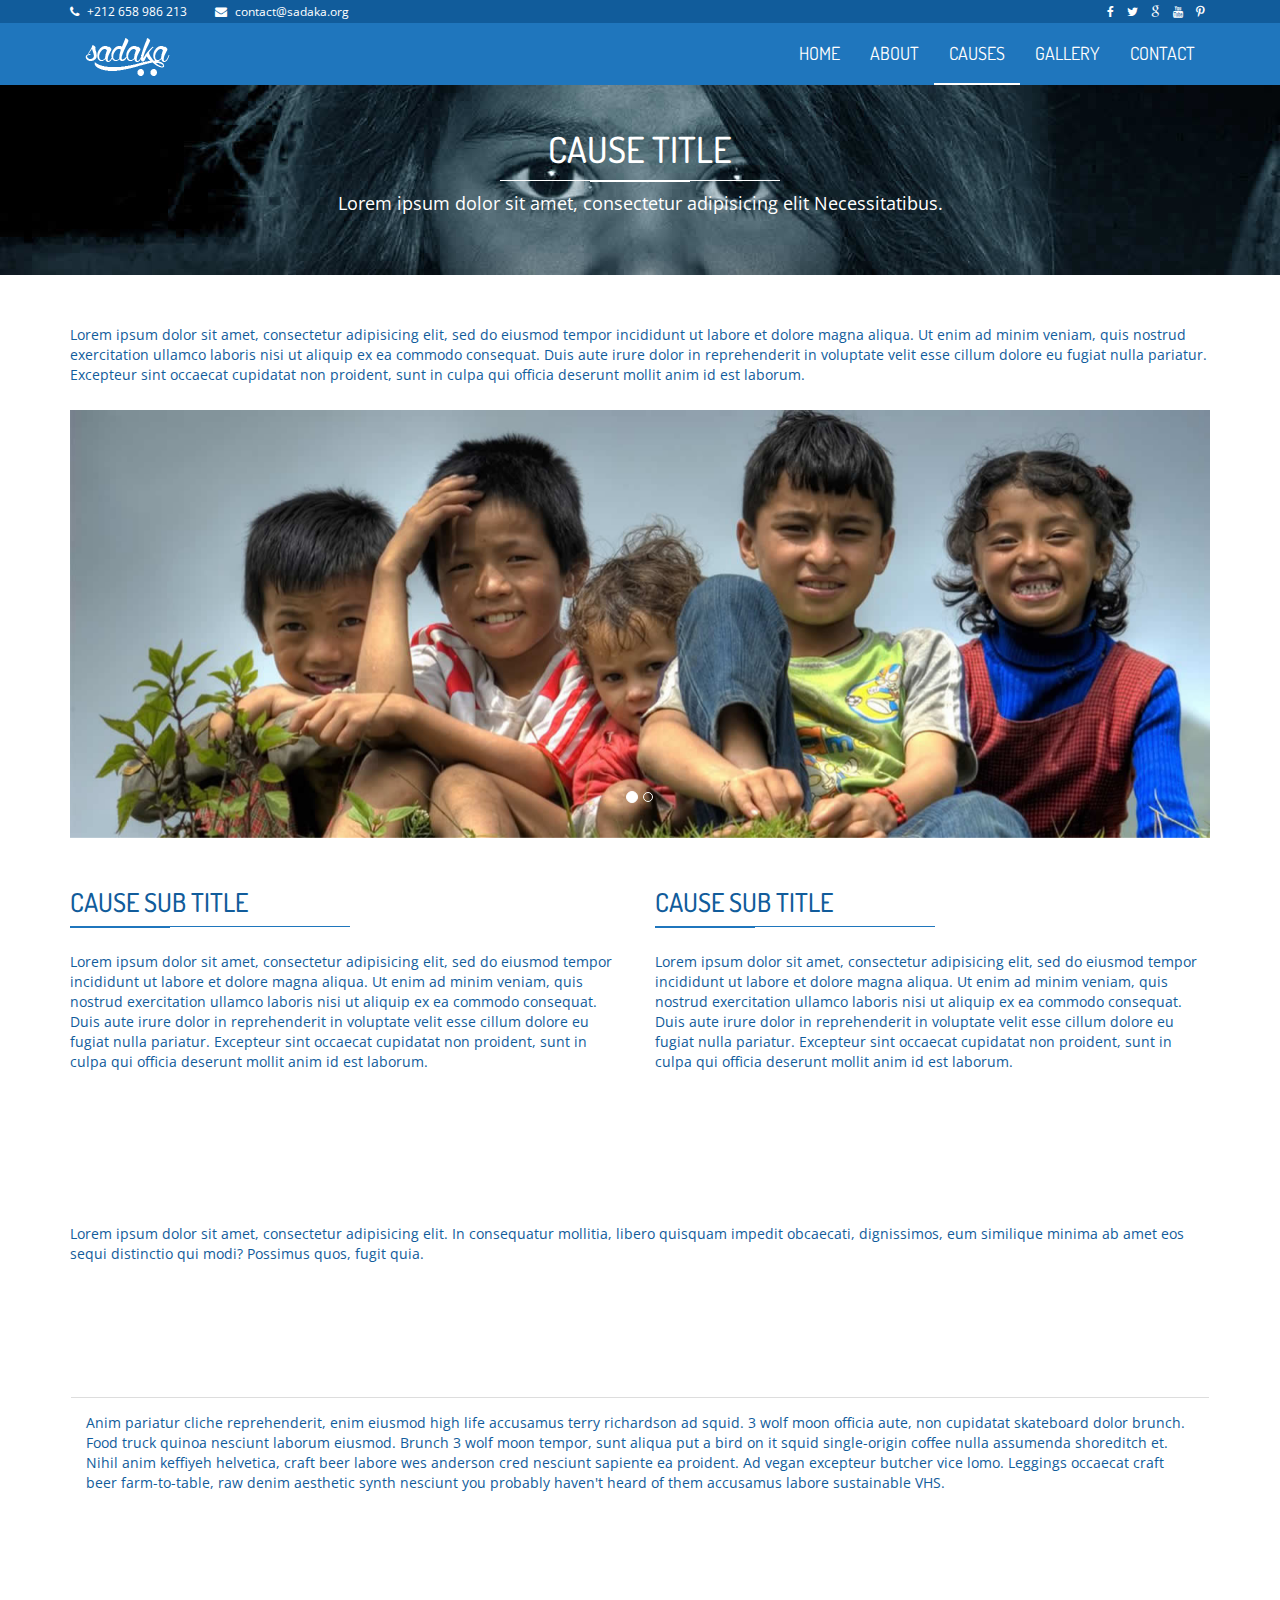
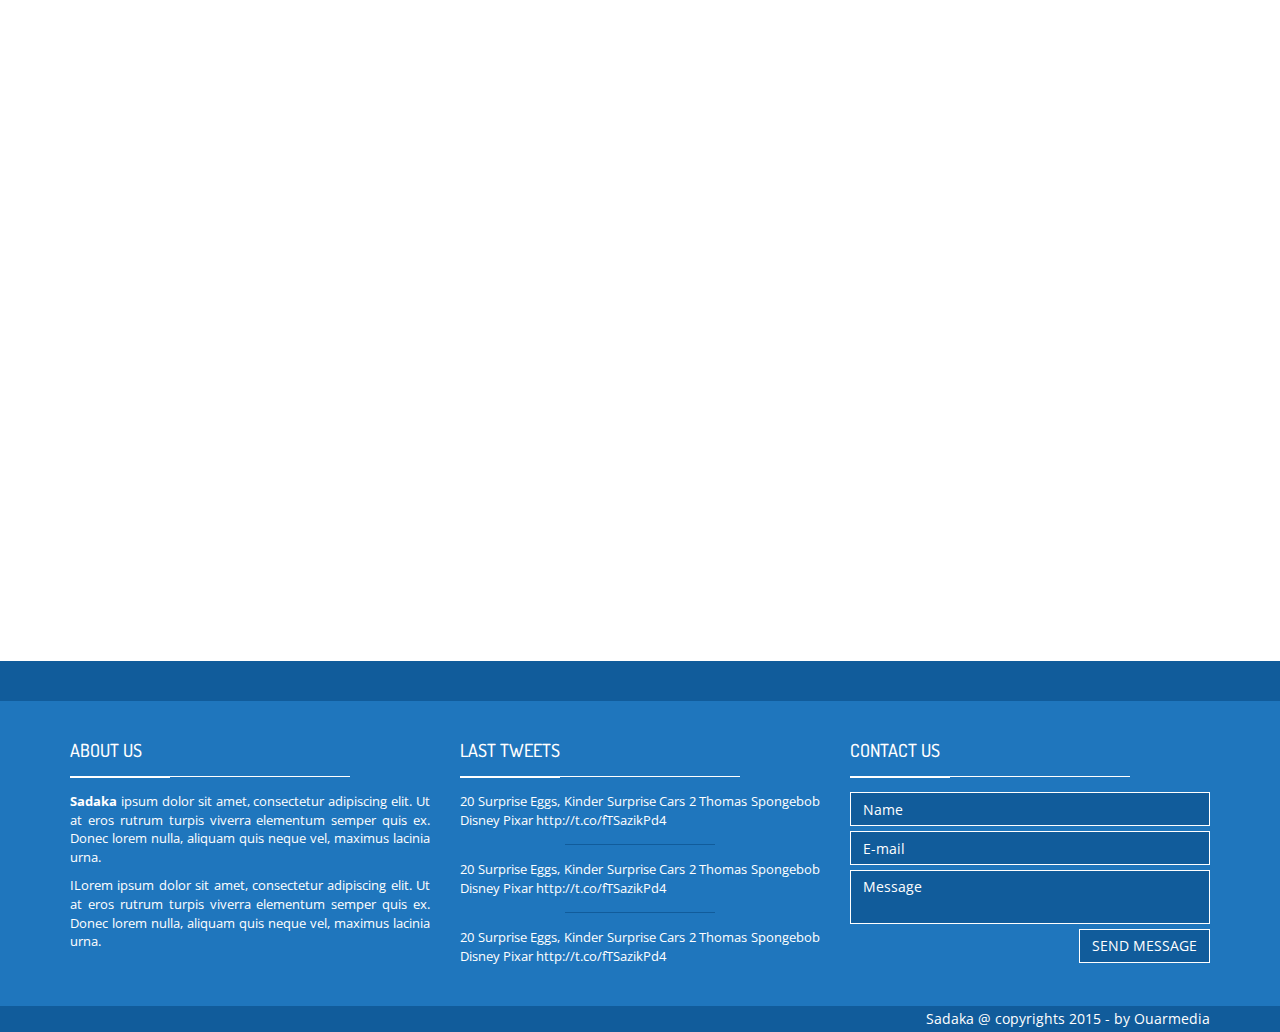
<file: HTML/causes-single.html>
<!DOCTYPE html>
<html class="no-js">
    <head>
        <meta charset="utf-8">
        <title>Single cause | Charity / Non-profit responsive Bootstrap HTML5 template</title>
        <meta name="description" content="">
        <meta name="viewport" content="width=device-width, initial-scale=1">

        <!-- Fonts -->
        <link href='http://fonts.googleapis.com/css?family=Open+Sans:400,300,700' rel='stylesheet' type='text/css'>
        <link href='http://fonts.googleapis.com/css?family=Dosis:400,700' rel='stylesheet' type='text/css'>

        <!-- Bootsrap -->
        <link rel="stylesheet" href="assets/css/bootstrap.min.css">


        <!-- Font awesome -->
        <link rel="stylesheet" href="assets/css/font-awesome.min.css">

        <!-- PrettyPhoto -->
        <link rel="stylesheet" href="assets/css/prettyPhoto.css">

        <!-- Template main Css -->
        <link rel="stylesheet" href="assets/css/style.css">
        
        <!-- Modernizr -->
        <script src="assets/js/modernizr-2.6.2.min.js"></script>


    </head>
    <body>
    <!-- NAVBAR
    ================================================== -->

    <header class="main-header">
        
    
        <nav class="navbar navbar-static-top">

            <div class="navbar-top">

              <div class="container">
                  <div class="row">

                    <div class="col-sm-6 col-xs-12">

                        <ul class="list-unstyled list-inline header-contact">
                            <li> <i class="fa fa-phone"></i> <a href="tel:">+212 658 986 213 </a> </li>
                             <li> <i class="fa fa-envelope"></i> <a href="mailto:contact@sadaka.org">contact@sadaka.org</a> </li>
                       </ul> <!-- /.header-contact  -->
                      
                    </div>

                    <div class="col-sm-6 col-xs-12 text-right">

                        <ul class="list-unstyled list-inline header-social">

                            <li> <a href="#" target="_blank"> <i class="fa fa-facebook"></i> </a> </li>
                            <li> <a href="#" target="_blank"> <i class="fa fa-twitter"></i>  </a> </li>
                            <li> <a href="#" target="_blank"> <i class="fa fa-google"></i>  </a> </li>
                            <li> <a href="#" target="_blank"> <i class="fa fa-youtube"></i>  </a> </li>
                            <li> <a href="#" target="_blank"> <i class="fa fa fa-pinterest-p"></i>  </a> </li>

                       </ul> <!-- /.header-social  -->
                      
                    </div>


                  </div>
              </div>

            </div>

            <div class="navbar-main">
              
              <div class="container">

                <div class="navbar-header">
                  <button type="button" class="navbar-toggle collapsed" data-toggle="collapse" data-target="#navbar" aria-expanded="false" aria-controls="navbar">

                    <span class="sr-only">Toggle navigation</span>
                    <span class="icon-bar"></span>
                    <span class="icon-bar"></span>
                    <span class="icon-bar"></span>

                  </button>
                  
                  <a class="navbar-brand" href="index.html"><img src="assets/images/sadaka-logo.png" alt=""></a>
                  
                </div>

                <div id="navbar" class="navbar-collapse collapse pull-right">

                  <ul class="nav navbar-nav">

                    <li><a href="index.html">HOME</a></li>
                    <li><a href="about.html">ABOUT</a></li>
                    <li class="has-child "><a class="is-active" href="#">CAUSES</a>

                      <ul class="submenu">
                         <li class="submenu-item"><a href="causes.html">Causes list </a></li>
                         <li class="submenu-item"><a href="causes-single.html">Single cause </a></li>
                         <li class="submenu-item"><a href="causes-single.html">Single cause </a></li>
                         <li class="submenu-item"><a href="causes-single.html">Single cause </a></li>
                      </ul>

                    </li>
                    <li><a href="gallery.html">GALLERY</a></li>
                    <li><a href="contact.html">CONTACT</a></li>

                  </ul>

                </div> <!-- /#navbar -->

              </div> <!-- /.container -->
              
            </div> <!-- /.navbar-main -->


        </nav> 

    </header> <!-- /. main-header -->


	<div class="page-heading text-center">

		<div class="container zoomIn animated">
			
			<h1 class="page-title">CAUSE TITLE <span class="title-under"></span></h1>
			<p class="page-description">
				Lorem ipsum dolor sit amet, consectetur adipisicing elit Necessitatibus.
			</p>
			
		</div>

	</div>

	<div class="main-container">

		<div class="container">

			<div class="row">

				<div class="col-md-12 fadeIn animated">

					<p>
						Lorem ipsum dolor sit amet, consectetur adipisicing elit, sed do eiusmod
						tempor incididunt ut labore et dolore magna aliqua. Ut enim ad minim veniam,
						quis nostrud exercitation ullamco laboris nisi ut aliquip ex ea commodo
						consequat. Duis aute irure dolor in reprehenderit in voluptate velit esse
						cillum dolore eu fugiat nulla pariatur. Excepteur sint occaecat cupidatat non
						proident, sunt in culpa qui officia deserunt mollit anim id est laborum.
					</p>

				</div>

				<div class="col-md-12 fadeIn animated">

					<div id="cause-carousel" class="carousel slide cause-carousel" data-ride="carousel">

						  <!-- Indicators -->
						  <ol class="carousel-indicators">
						    <li data-target="#cause-carousel" data-slide-to="0" class="active"></li>
						    <li data-target="#cause-carousel" data-slide-to="1"></li>
						  </ol>

						  <!-- Wrapper for slides -->
						  <div class="carousel-inner" role="listbox">

						    <div class="item active">

						      <img src="assets/images/causes/slider/cause-slider-1.jpg" alt="">
						      
						    </div>

						    <div class="item">

						      <img src="assets/images/causes/slider/cause-slider-2.jpg" alt="">
						      
						    </div>

						  </div>
					</div>

				</div>

			</div>

			<div class="row fadeIn animated">

				<div class="col-md-6">

					<h2 class="title-style-2"> Cause sub title <span class="title-under"></span></h2>

					<p>
						Lorem ipsum dolor sit amet, consectetur adipisicing elit, sed do eiusmod
						tempor incididunt ut labore et dolore magna aliqua. Ut enim ad minim veniam,
						quis nostrud exercitation ullamco laboris nisi ut aliquip ex ea commodo
						consequat. Duis aute irure dolor in reprehenderit in voluptate velit esse
						cillum dolore eu fugiat nulla pariatur. Excepteur sint occaecat cupidatat non
						proident, sunt in culpa qui officia deserunt mollit anim id est laborum.
					</p>

				</div>

				<div class="col-md-6">

					<h2 class="title-style-2"> Cause sub title <span class="title-under"></span></h2>

					<p>
						Lorem ipsum dolor sit amet, consectetur adipisicing elit, sed do eiusmod
						tempor incididunt ut labore et dolore magna aliqua. Ut enim ad minim veniam,
						quis nostrud exercitation ullamco laboris nisi ut aliquip ex ea commodo
						consequat. Duis aute irure dolor in reprehenderit in voluptate velit esse
						cillum dolore eu fugiat nulla pariatur. Excepteur sint occaecat cupidatat non
						proident, sunt in culpa qui officia deserunt mollit anim id est laborum.
					</p>

				</div>

			</div>

			<div class="row ">

				<div class="col-md-12 fadeIn animate-onscroll">

					<h2 class="title-style-2"> Tabs <span class="title-under"></span></h2>

					
						<div role="tabpanel">

							  <!-- Nav tabs -->
							  <ul class="nav nav-tabs" role="tablist">
							    <li role="presentation" class="active"><a href="#home" aria-controls="home" role="tab" data-toggle="tab">Home</a></li>
							    <li role="presentation"><a href="#profile" aria-controls="profile" role="tab" data-toggle="tab">Profile</a></li>
							    <li role="presentation"><a href="#messages" aria-controls="messages" role="tab" data-toggle="tab">Messages</a></li>
							    <li role="presentation"><a href="#settings" aria-controls="settings" role="tab" data-toggle="tab">Settings</a></li>
							  </ul>

							  <!-- Tab panes -->
							  <div class="tab-content">
							    <div role="tabpanel" class="tab-pane active" id="home">
							    	Lorem ipsum dolor sit amet, consectetur adipisicing elit. In consequatur mollitia, libero quisquam impedit obcaecati, dignissimos, eum similique minima ab amet eos sequi distinctio qui modi? Possimus quos, fugit quia.</div>
							    <div role="tabpanel" class="tab-pane" id="profile">
							    	Lorem ipsum dolor sit amet, consectetur adipisicing elit. Molestiae aut culpa a commodi. Quidem asperiores aliquid sequi incidunt quas soluta eum ab fugiat deleniti in at iste, illum ipsam nisi.</div>
							    <div role="tabpanel" class="tab-pane" id="messages">
							    	Lorem ipsum dolor sit amet, consectetur adipisicing elit. Ex aliquam corrupti quibusdam nostrum, aspernatur iure illo, alias vitae, reiciendis culpa explicabo minus iusto ipsum cum tempore incidunt iste praesentium nihil.</div>
							    <div role="tabpanel" class="tab-pane" id="settings">
							    	Lorem ipsum dolor sit amet, consectetur adipisicing elit. Ea ducimus ullam distinctio fugiat voluptates! Vero quis adipisci asperiores aliquam ullam doloremque dolor, reprehenderit, accusamus nisi ut eveniet quas reiciendis dolore.</div>
							  </div>

						</div>

						<p></p>
					

				</div>

				<div class="col-md-12 fadeIn animate-onscroll">
				
					<h2 class="title-style-2"> Accordion <span class="title-under"></span></h2>

					<div class="panel-group" id="accordion" role="tablist" aria-multiselectable="true">
					  <div class="panel panel-default">
					    <div class="panel-heading" role="tab" id="headingOne">
					      <h4 class="panel-title">
					        <a data-toggle="collapse" data-parent="#accordion" href="#collapseOne" aria-expanded="true" aria-controls="collapseOne">
					          Collapsible Group Item #1
					        </a>
					      </h4>
					    </div>
					    <div id="collapseOne" class="panel-collapse collapse in" role="tabpanel" aria-labelledby="headingOne">
					      <div class="panel-body">
					        Anim pariatur cliche reprehenderit, enim eiusmod high life accusamus terry richardson ad squid. 3 wolf moon officia aute, non cupidatat skateboard dolor brunch. Food truck quinoa nesciunt laborum eiusmod. Brunch 3 wolf moon tempor, sunt aliqua put a bird on it squid single-origin coffee nulla assumenda shoreditch et. Nihil anim keffiyeh helvetica, craft beer labore wes anderson cred nesciunt sapiente ea proident. Ad vegan excepteur butcher vice lomo. Leggings occaecat craft beer farm-to-table, raw denim aesthetic synth nesciunt you probably haven't heard of them accusamus labore sustainable VHS.
					      </div>
					    </div>
					  </div>
					  <div class="panel panel-default">
					    <div class="panel-heading" role="tab" id="headingTwo">
					      <h4 class="panel-title">
					        <a class="collapsed" data-toggle="collapse" data-parent="#accordion" href="#collapseTwo" aria-expanded="false" aria-controls="collapseTwo">
					          Collapsible Group Item #2
					        </a>
					      </h4>
					    </div>
					    <div id="collapseTwo" class="panel-collapse collapse" role="tabpanel" aria-labelledby="headingTwo">
					      <div class="panel-body">
					        Anim pariatur cliche reprehenderit, enim eiusmod high life accusamus terry richardson ad squid. 3 wolf moon officia aute, non cupidatat skateboard dolor brunch. Food truck quinoa nesciunt laborum eiusmod. Brunch 3 wolf moon tempor, sunt aliqua put a bird on it squid single-origin coffee nulla assumenda shoreditch et. Nihil anim keffiyeh helvetica, craft beer labore wes anderson cred nesciunt sapiente ea proident. Ad vegan excepteur butcher vice lomo. Leggings occaecat craft beer farm-to-table, raw denim aesthetic synth nesciunt you probably haven't heard of them accusamus labore sustainable VHS.
					      </div>
					    </div>
					  </div>
					  <div class="panel panel-default">
					    <div class="panel-heading" role="tab" id="headingThree">
					      <h4 class="panel-title">
					        <a class="collapsed" data-toggle="collapse" data-parent="#accordion" href="#collapseThree" aria-expanded="false" aria-controls="collapseThree">
					          Collapsible Group Item #3
					        </a>
					      </h4>
					    </div>
					    <div id="collapseThree" class="panel-collapse collapse" role="tabpanel" aria-labelledby="headingThree">
					      <div class="panel-body">
					        Anim pariatur cliche reprehenderit, enim eiusmod high life accusamus terry richardson ad squid. 3 wolf moon officia aute, non cupidatat skateboard dolor brunch. Food truck quinoa nesciunt laborum eiusmod. Brunch 3 wolf moon tempor, sunt aliqua put a bird on it squid single-origin coffee nulla assumenda shoreditch et. Nihil anim keffiyeh helvetica, craft beer labore wes anderson cred nesciunt sapiente ea proident. Ad vegan excepteur butcher vice lomo. Leggings occaecat craft beer farm-to-table, raw denim aesthetic synth nesciunt you probably haven't heard of them accusamus labore sustainable VHS.
					      </div>
					    </div>
					  </div>
					</div>

					<p></p>

				</div>


				<div class="col-md-12 fadeIn animate-onscroll">

					<h2 class="title-style-2">Tables <span class="title-under"></span></h2>
					
						<h4>TABLE STYLE 1</h4>
						<table class="table table-style-1">
					      <thead>
					        <tr>
					          <th>#</th>
					          <th>First Name</th>
					          <th>Last Name</th>
					          <th>Username</th>
					        </tr>
					      </thead>
					      <tbody>
					        <tr>
					          <th scope="row">1</th>
					          <td>Mark</td>
					          <td>Otto</td>
					          <td>@mdo</td>
					        </tr>
					        <tr>
					          <th scope="row">2</th>
					          <td>Jacob</td>
					          <td>Thornton</td>
					          <td>@fat</td>
					        </tr>
					        <tr>
					          <th scope="row">3</th>
					          <td>Larry</td>
					          <td>the Bird</td>
					          <td>@twitter</td>
					        </tr>
					      </tbody>
					    </table>

						<h4>TABLE STYLE 2</h4>
					    <table class="table table-style-2">
					      <thead>
					        <tr>
					          <th>#</th>
					          <th>First Name</th>
					          <th>Last Name</th>
					          <th>Username</th>
					        </tr>
					      </thead>
					      <tbody>
					        <tr>
					          <th scope="row">1</th>
					          <td>Mark</td>
					          <td>Otto</td>
					          <td>@mdo</td>
					        </tr>
					        <tr>
					          <th scope="row">2</th>
					          <td>Jacob</td>
					          <td>Thornton</td>
					          <td>@fat</td>
					        </tr>
					        <tr>
					          <th scope="row">3</th>
					          <td>Larry</td>
					          <td>the Bird</td>
					          <td>@twitter</td>
					        </tr>

					          <tr>
					          <th scope="row">1</th>
					          <td>Mark</td>
					          <td>Otto</td>
					          <td>@mdo</td>
					        </tr>
					        <tr>
					          <th scope="row">2</th>
					          <td>Jacob</td>
					          <td>Thornton</td>
					          <td>@fat</td>
					        </tr>
					        <tr>
					          <th scope="row">3</th>
					          <td>Larry</td>
					          <td>the Bird</td>
					          <td>@twitter</td>
					        </tr>

					      </tbody>
					    </table>
					
				</div>
				
			</div>

		</div>

		

		


	</div> <!-- /.main-container  -->


    <footer class="main-footer">

        <div class="footer-top">
            
        </div>


        <div class="footer-main">
            <div class="container">
                
                <div class="row">
                    <div class="col-md-4">

                        <div class="footer-col">

                            <h4 class="footer-title">About us <span class="title-under"></span></h4>

                            <div class="footer-content">
                                <p>
                                    <strong>Sadaka</strong> ipsum dolor sit amet, consectetur adipiscing elit. Ut at eros rutrum turpis viverra elementum semper quis ex. Donec lorem nulla, aliquam quis neque vel, maximus lacinia urna.
                                </p> 

                                <p>
                                    ILorem ipsum dolor sit amet, consectetur adipiscing elit. Ut at eros rutrum turpis viverra elementum semper quis ex. Donec lorem nulla, aliquam quis neque vel, maximus lacinia urna.
                                </p>

                            </div>
                            
                        </div>

                    </div>

                    <div class="col-md-4">

                        <div class="footer-col">

                            <h4 class="footer-title">LAST TWEETS <span class="title-under"></span></h4>

                            <div class="footer-content">
                                <ul class="tweets list-unstyled">
                                    <li class="tweet"> 

                                        20 Surprise Eggs, Kinder Surprise Cars 2 Thomas Spongebob Disney Pixar  http://t.co/fTSazikPd4 

                                    </li>

                                    <li class="tweet"> 

                                        20 Surprise Eggs, Kinder Surprise Cars 2 Thomas Spongebob Disney Pixar  http://t.co/fTSazikPd4 

                                    </li>

                                    <li class="tweet"> 

                                        20 Surprise Eggs, Kinder Surprise Cars 2 Thomas Spongebob Disney Pixar  http://t.co/fTSazikPd4 

                                    </li>

                                </ul>
                            </div>
                            
                        </div>

                    </div>


                    <div class="col-md-4">

                        <div class="footer-col">

                            <h4 class="footer-title">Contact us <span class="title-under"></span></h4>

                            <div class="footer-content">

                                <div class="footer-form" >
                                    
                                    <form action="php/mail.php" class="ajax-form">

                                        <div class="form-group">
                                            <input type="text" name="name" class="form-control" placeholder="Name" required>
                                        </div>

                                         <div class="form-group">
                                            <input type="email" name="email" class="form-control" placeholder="E-mail" required>
                                        </div>

                                        <div class="form-group">
                                            <textarea name="message" class="form-control" placeholder="Message" required></textarea>
                                        </div>

                                        <div class="form-group alerts">
                        
                                            <div class="alert alert-success" role="alert">
                                              
                                            </div>

                                            <div class="alert alert-danger" role="alert">
                                              
                                            </div>
                                            
                                        </div>

                                         <div class="form-group">
                                            <button type="submit" class="btn btn-submit pull-right">Send message</button>
                                        </div>
                                        
                                    </form>

                                </div>
                            </div>
                            
                        </div>

                    </div>
                    <div class="clearfix"></div>



                </div>
                
                
            </div>

            
        </div>

        <div class="footer-bottom">

            <div class="container text-right">
                Sadaka @ copyrights 2015 - by <a href="http://www.ouarmedia.com" target="_blank">Ouarmedia</a>
            </div>
        </div>
        
    </footer>




       
        
        <!-- jQuery -->
        <script src="//ajax.googleapis.com/ajax/libs/jquery/1.11.1/jquery.min.js"></script>
        <script>window.jQuery || document.write('<script src="assets/js/jquery-1.11.1.min.js"><\/script>')</script>

        <!-- Bootsrap javascript file -->
        <script src="assets/js/bootstrap.min.js"></script>

        <!-- PrettyPhoto javascript file -->
        <script src="assets/js/jquery.prettyPhoto.js"></script>



        <!-- Google map  -->
        <script src="http://maps.google.com/maps/api/js?sensor=false&amp;libraries=places" type="text/javascript"></script>


        <!-- Template main javascript -->
        <script src="assets/js/main.js"></script>

        <!-- Google Analytics: change UA-XXXXX-X to be your site's ID. -->
        <script>
            (function(b,o,i,l,e,r){b.GoogleAnalyticsObject=l;b[l]||(b[l]=
            function(){(b[l].q=b[l].q||[]).push(arguments)});b[l].l=+new Date;
            e=o.createElement(i);r=o.getElementsByTagName(i)[0];
            e.src='//www.google-analytics.com/analytics.js';
            r.parentNode.insertBefore(e,r)}(window,document,'script','ga'));
            ga('create','UA-XXXXX-X');ga('send','pageview');
        </script>
    </body>
</html>
</file>
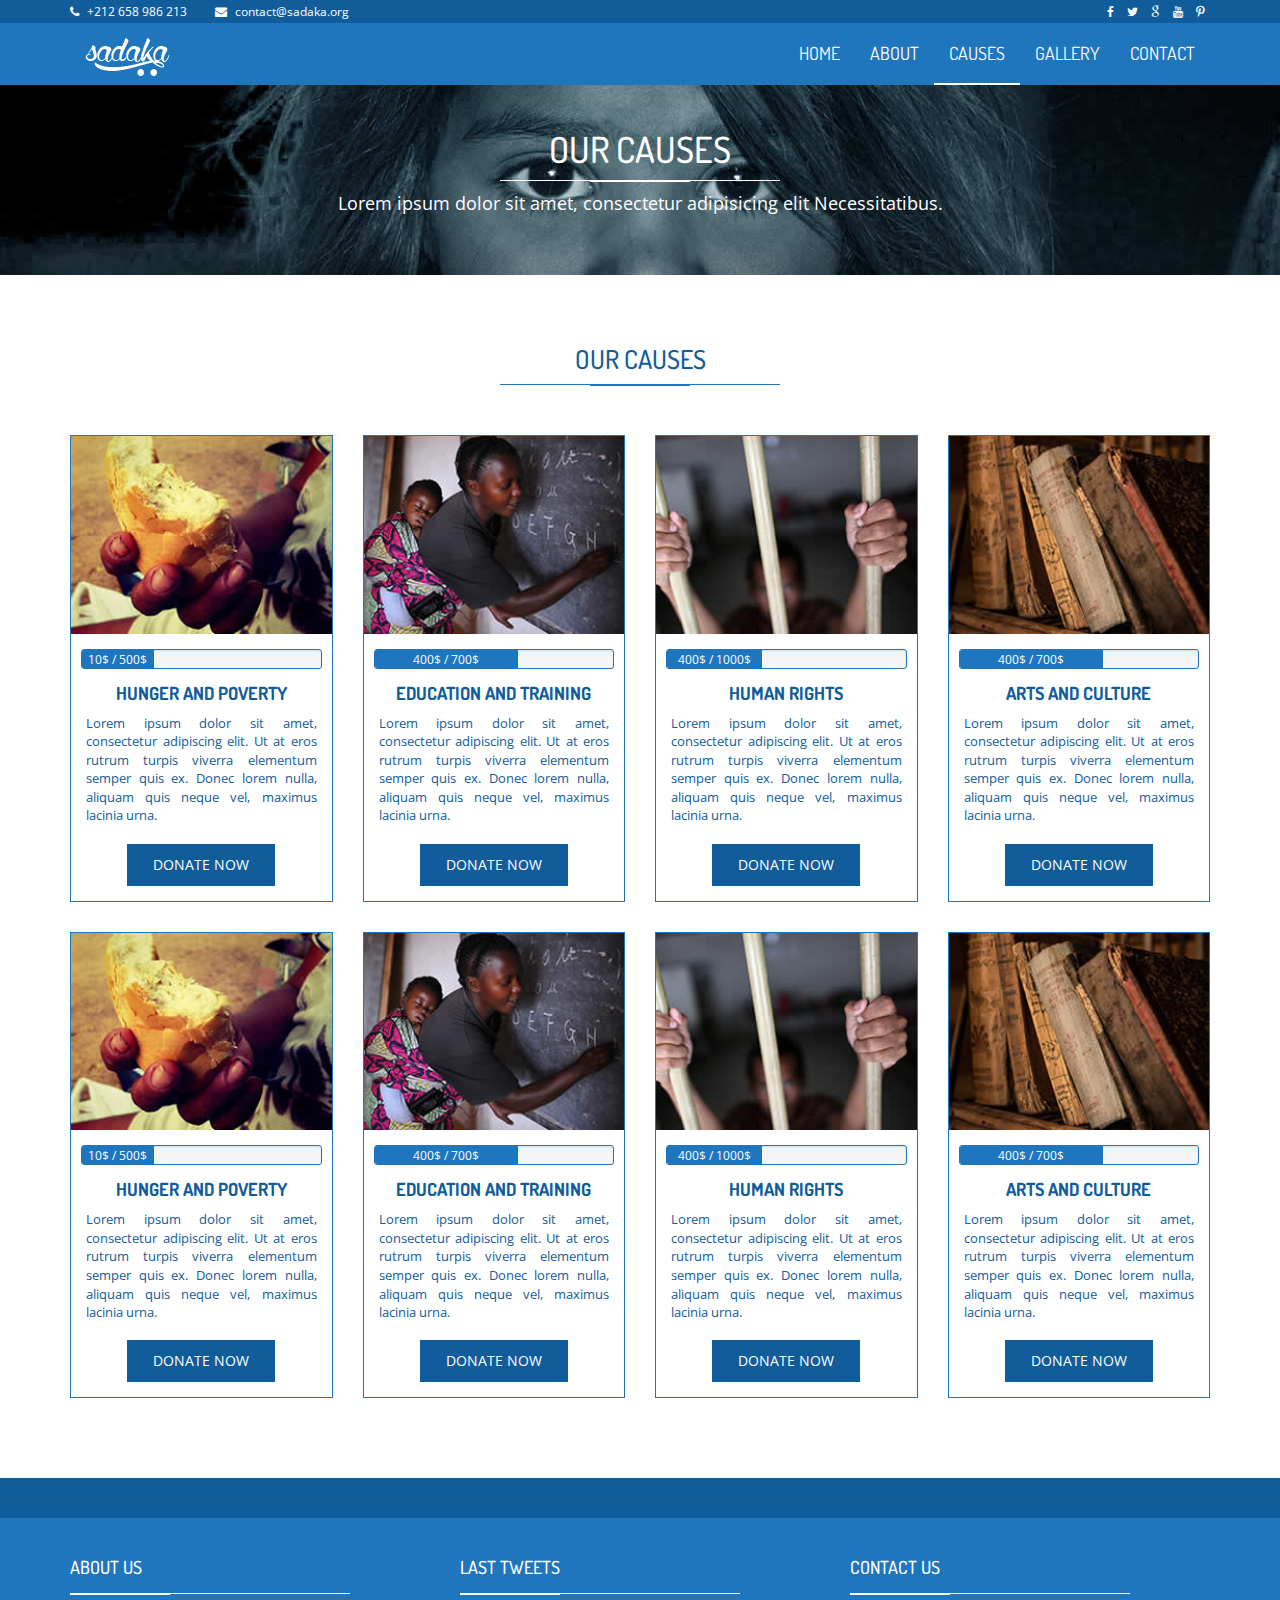
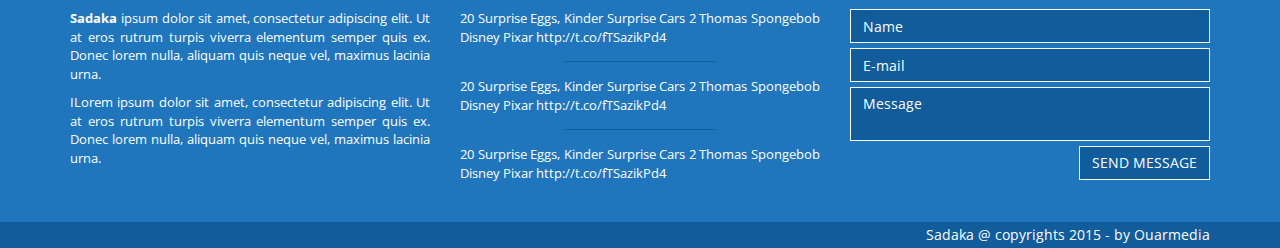
<file: HTML/causes.html>
<!DOCTYPE html>
<html class="no-js">
    <head>
        <meta charset="utf-8">
        <title>Causes | Charity / Non-profit responsive Bootstrap HTML5 template</title>
        <meta name="description" content="">
        <meta name="viewport" content="width=device-width, initial-scale=1">

        <!-- Fonts -->
        <link href='http://fonts.googleapis.com/css?family=Open+Sans:400,300,700' rel='stylesheet' type='text/css'>
        <link href='http://fonts.googleapis.com/css?family=Dosis:400,700' rel='stylesheet' type='text/css'>

        <!-- Bootsrap -->
        <link rel="stylesheet" href="assets/css/bootstrap.min.css">


        <!-- Font awesome -->
        <link rel="stylesheet" href="assets/css/font-awesome.min.css">

        <!-- PrettyPhoto -->
        <link rel="stylesheet" href="assets/css/prettyPhoto.css">

        <!-- Template main Css -->
        <link rel="stylesheet" href="assets/css/style.css">
        
        <!-- Modernizr -->
        <script src="assets/js/modernizr-2.6.2.min.js"></script>


    </head>
    <body>
    <!-- NAVBAR
    ================================================== -->

    <header class="main-header">
        
    
        <nav class="navbar navbar-static-top">

            <div class="navbar-top">

              <div class="container">
                  <div class="row">

                    <div class="col-sm-6 col-xs-12">

                        <ul class="list-unstyled list-inline header-contact">
                            <li> <i class="fa fa-phone"></i> <a href="tel:">+212 658 986 213 </a> </li>
                             <li> <i class="fa fa-envelope"></i> <a href="mailto:contact@sadaka.org">contact@sadaka.org</a> </li>
                       </ul> <!-- /.header-contact  -->
                      
                    </div>

                    <div class="col-sm-6 col-xs-12 text-right">

                        <ul class="list-unstyled list-inline header-social">

                            <li> <a href="#" target="_blank"> <i class="fa fa-facebook"></i> </a> </li>
                            <li> <a href="#" target="_blank"> <i class="fa fa-twitter"></i>  </a> </li>
                            <li> <a href="#" target="_blank"> <i class="fa fa-google"></i>  </a> </li>
                            <li> <a href="#" target="_blank"> <i class="fa fa-youtube"></i>  </a> </li>
                            <li> <a href="#" target="_blank"> <i class="fa fa fa-pinterest-p"></i>  </a> </li>

                       </ul> <!-- /.header-social  -->
                      
                    </div>


                  </div>
              </div>

            </div>

            <div class="navbar-main">
              
              <div class="container">

                <div class="navbar-header">
                  <button type="button" class="navbar-toggle collapsed" data-toggle="collapse" data-target="#navbar" aria-expanded="false" aria-controls="navbar">

                    <span class="sr-only">Toggle navigation</span>
                    <span class="icon-bar"></span>
                    <span class="icon-bar"></span>
                    <span class="icon-bar"></span>

                  </button>
                  
                  <a class="navbar-brand" href="index.html"><img src="assets/images/sadaka-logo.png" alt=""></a>
                  
                </div>

                <div id="navbar" class="navbar-collapse collapse pull-right">

                  <ul class="nav navbar-nav">

                    <li><a href="index.html">HOME</a></li>
                    <li><a href="about.html">ABOUT</a></li>
                    <li class="has-child"><a class="is-active" href="#">CAUSES</a>

                      <ul class="submenu">
                         <li class="submenu-item"><a href="causes.html">Causes list </a></li>
                         <li class="submenu-item"><a href="causes-single.html">Single cause </a></li>
                         <li class="submenu-item"><a href="causes-single.html">Single cause </a></li>
                         <li class="submenu-item"><a href="causes-single.html">Single cause </a></li>
                      </ul>

                    </li>
                    <li><a href="gallery.html">GALLERY</a></li>
                    <li><a href="contact.html">CONTACT</a></li>

                  </ul>

                </div> <!-- /#navbar -->

              </div> <!-- /.container -->
              
            </div> <!-- /.navbar-main -->


        </nav> 

    </header> <!-- /. main-header -->


	<div class="page-heading text-center">

		<div class="container zoomIn animated">
			
			<h1 class="page-title">OUR CAUSES <span class="title-under"></span></h1>
			<p class="page-description">
				Lorem ipsum dolor sit amet, consectetur adipisicing elit Necessitatibus.
			</p>
			
		</div>

	</div>

	<div class="main-container">

		<div class="our-causes fadeIn animated">

	        <div class="container">

	            <h2 class="title-style-1">Our Causes <span class="title-under"></span></h2>

	            <div class="row">

	      				
		                <div class="col-md-3 col-sm-6">

		                    <div class="cause">

		                        <img src="assets/images/causes/cause-hunger.jpg" alt="" class="cause-img">

		                        <div class="progress cause-progress">
		                          <div class="progress-bar" role="progressbar" aria-valuenow="30" aria-valuemin="0" aria-valuemax="100" style="width: 30%;">
		                            10$ / 500$
		                          </div>
		                        </div>

		                        <h4 class="cause-title"><a href="#">HUNGER AND POVERTY </a></h4>
		                        <div class="cause-details">
		                            Lorem ipsum dolor sit amet, consectetur adipiscing elit. Ut at eros rutrum turpis viverra elementum semper quis ex. Donec lorem nulla, aliquam quis neque vel, maximus lacinia urna.
		                        </div>

		                        <div class="btn-holder text-center">

		                          <a href="#" class="btn btn-primary" data-toggle="modal" data-target="#donateModal"> DONATE NOW</a>
		                          
		                        </div>

		                        

		                    </div> <!-- /.cause -->
		                    
		                </div> 

		                <div class="col-md-3 col-sm-6">

		                    <div class="cause">

		                        <img src="assets/images/causes/cause-education.jpg" alt="" class="cause-img">

		                        <div class="progress cause-progress">
		                          <div class="progress-bar" role="progressbar" aria-valuenow="60" aria-valuemin="0" aria-valuemax="100" style="width: 60%;">
		                            400$ / 700$
		                          </div>
		                        </div>

		                        <h4 class="cause-title"><a href="#">EDUCATION AND TRAINING</a></h4>
		                        <div class="cause-details">
		                            Lorem ipsum dolor sit amet, consectetur adipiscing elit. Ut at eros rutrum turpis viverra elementum semper quis ex. Donec lorem nulla, aliquam quis neque vel, maximus lacinia urna.
		                        </div>

		                        <div class="btn-holder text-center">

		                          <a href="#" class="btn btn-primary" data-toggle="modal" data-target="#donateModal"> DONATE NOW</a>
		                          
		                        </div>

		                        

		                    </div> <!-- /.cause -->
		                    
		                </div>


		                <div class="col-md-3 col-sm-6">

		                    <div class="cause">

		                        <img src="assets/images/causes/cause-rights.jpg" alt="" class="cause-img">

		                        <div class="progress cause-progress">
		                          <div class="progress-bar" role="progressbar" aria-valuenow="40" aria-valuemin="0" aria-valuemax="100" style="width: 40%;">
		                            400$ / 1000$
		                          </div>
		                        </div>

		                        <h4 class="cause-title"><a href="#">HUMAN RIGHTS</a></h4>
		                        <div class="cause-details">
		                            Lorem ipsum dolor sit amet, consectetur adipiscing elit. Ut at eros rutrum turpis viverra elementum semper quis ex. Donec lorem nulla, aliquam quis neque vel, maximus lacinia urna.
		                        </div>

		                        <div class="btn-holder text-center">

		                          <a href="#" class="btn btn-primary" data-toggle="modal" data-target="#donateModal"> DONATE NOW</a>
		                          
		                        </div>

		                        

		                    </div> <!-- /.cause -->
		                    
		                </div>

		                <div class="col-md-3 col-sm-6">

		                    <div class="cause">

		                        <img src="assets/images/causes/cause-culture.jpg" alt="" class="cause-img">

		                        <div class="progress cause-progress">
		                          <div class="progress-bar" role="progressbar" aria-valuenow="60" aria-valuemin="0" aria-valuemax="100" style="width: 60%;">
		                            400$ / 700$
		                          </div>
		                        </div>

		                        <h4 class="cause-title"><a href="#">ARTS AND CULTURE </a></h4>
		                        <div class="cause-details">
		                            Lorem ipsum dolor sit amet, consectetur adipiscing elit. Ut at eros rutrum turpis viverra elementum semper quis ex. Donec lorem nulla, aliquam quis neque vel, maximus lacinia urna.
		                        </div>

		                        <div class="btn-holder text-center">

		                          <a href="#" class="btn btn-primary" data-toggle="modal" data-target="#donateModal"> DONATE NOW</a>
		                          
		                        </div>

		                        

		                    </div> <!-- /.cause -->
		                    
		                </div>



		                <div class="col-md-3 col-sm-6">

		                    <div class="cause">

		                        <img src="assets/images/causes/cause-hunger.jpg" alt="" class="cause-img">

		                        <div class="progress cause-progress">
		                          <div class="progress-bar" role="progressbar" aria-valuenow="30" aria-valuemin="0" aria-valuemax="100" style="width: 30%;">
		                            10$ / 500$
		                          </div>
		                        </div>

		                        <h4 class="cause-title"><a href="#">HUNGER AND POVERTY </a></h4>
		                        <div class="cause-details">
		                            Lorem ipsum dolor sit amet, consectetur adipiscing elit. Ut at eros rutrum turpis viverra elementum semper quis ex. Donec lorem nulla, aliquam quis neque vel, maximus lacinia urna.
		                        </div>

		                        <div class="btn-holder text-center">

		                          <a href="#" class="btn btn-primary" data-toggle="modal" data-target="#donateModal"> DONATE NOW</a>
		                          
		                        </div>

		                        

		                    </div> <!-- /.cause -->
		                    
		                </div> 

		                <div class="col-md-3 col-sm-6">

		                    <div class="cause">

		                        <img src="assets/images/causes/cause-education.jpg" alt="" class="cause-img">

		                        <div class="progress cause-progress">
		                          <div class="progress-bar" role="progressbar" aria-valuenow="60" aria-valuemin="0" aria-valuemax="100" style="width: 60%;">
		                            400$ / 700$
		                          </div>
		                        </div>

		                        <h4 class="cause-title"><a href="#">EDUCATION AND TRAINING</a></h4>
		                        <div class="cause-details">
		                            Lorem ipsum dolor sit amet, consectetur adipiscing elit. Ut at eros rutrum turpis viverra elementum semper quis ex. Donec lorem nulla, aliquam quis neque vel, maximus lacinia urna.
		                        </div>

		                        <div class="btn-holder text-center">

		                          <a href="#" class="btn btn-primary" data-toggle="modal" data-target="#donateModal"> DONATE NOW</a>
		                          
		                        </div>

		                        

		                    </div> <!-- /.cause -->
		                    
		                </div>


		                <div class="col-md-3 col-sm-6">

		                    <div class="cause">

		                        <img src="assets/images/causes/cause-rights.jpg" alt="" class="cause-img">

		                        <div class="progress cause-progress">
		                          <div class="progress-bar" role="progressbar" aria-valuenow="40" aria-valuemin="0" aria-valuemax="100" style="width: 40%;">
		                            400$ / 1000$
		                          </div>
		                        </div>

		                        <h4 class="cause-title"><a href="#">HUMAN RIGHTS</a></h4>
		                        <div class="cause-details">
		                            Lorem ipsum dolor sit amet, consectetur adipiscing elit. Ut at eros rutrum turpis viverra elementum semper quis ex. Donec lorem nulla, aliquam quis neque vel, maximus lacinia urna.
		                        </div>

		                        <div class="btn-holder text-center">

		                          <a href="#" class="btn btn-primary" data-toggle="modal" data-target="#donateModal"> DONATE NOW</a>
		                          
		                        </div>

		                        

		                    </div> <!-- /.cause -->
		                    
		                </div>

		                <div class="col-md-3 col-sm-6">

		                    <div class="cause">

		                        <img src="assets/images/causes/cause-culture.jpg" alt="" class="cause-img">

		                        <div class="progress cause-progress">
		                          <div class="progress-bar" role="progressbar" aria-valuenow="60" aria-valuemin="0" aria-valuemax="100" style="width: 60%;">
		                            400$ / 700$
		                          </div>
		                        </div>

		                        <h4 class="cause-title"><a href="#">ARTS AND CULTURE </a></h4>
		                        <div class="cause-details">
		                            Lorem ipsum dolor sit amet, consectetur adipiscing elit. Ut at eros rutrum turpis viverra elementum semper quis ex. Donec lorem nulla, aliquam quis neque vel, maximus lacinia urna.
		                        </div>

		                        <div class="btn-holder text-center">

		                          <a href="#" class="btn btn-primary" data-toggle="modal" data-target="#donateModal"> DONATE NOW</a>
		                          
		                        </div>

		                        

		                    </div> <!-- /.cause -->
		                    
		                </div>


	            </div>

	         </div>
	        
	    </div> <!-- /.our-causes -->

		


	</div> <!-- /.main-container  -->


    <footer class="main-footer">

        <div class="footer-top">
            
        </div>


        <div class="footer-main">
            <div class="container">
                
                <div class="row">
                    <div class="col-md-4">

                        <div class="footer-col">

                            <h4 class="footer-title">About us <span class="title-under"></span></h4>

                            <div class="footer-content">
                                <p>
                                    <strong>Sadaka</strong> ipsum dolor sit amet, consectetur adipiscing elit. Ut at eros rutrum turpis viverra elementum semper quis ex. Donec lorem nulla, aliquam quis neque vel, maximus lacinia urna.
                                </p> 

                                <p>
                                    ILorem ipsum dolor sit amet, consectetur adipiscing elit. Ut at eros rutrum turpis viverra elementum semper quis ex. Donec lorem nulla, aliquam quis neque vel, maximus lacinia urna.
                                </p>

                            </div>
                            
                        </div>

                    </div>

                    <div class="col-md-4">

                        <div class="footer-col">

                            <h4 class="footer-title">LAST TWEETS <span class="title-under"></span></h4>

                            <div class="footer-content">
                                <ul class="tweets list-unstyled">
                                    <li class="tweet"> 

                                        20 Surprise Eggs, Kinder Surprise Cars 2 Thomas Spongebob Disney Pixar  http://t.co/fTSazikPd4 

                                    </li>

                                    <li class="tweet"> 

                                        20 Surprise Eggs, Kinder Surprise Cars 2 Thomas Spongebob Disney Pixar  http://t.co/fTSazikPd4 

                                    </li>

                                    <li class="tweet"> 

                                        20 Surprise Eggs, Kinder Surprise Cars 2 Thomas Spongebob Disney Pixar  http://t.co/fTSazikPd4 

                                    </li>

                                </ul>
                            </div>
                            
                        </div>

                    </div>


                    <div class="col-md-4">

                        <div class="footer-col">

                            <h4 class="footer-title">Contact us <span class="title-under"></span></h4>

                            <div class="footer-content">

                                <div class="footer-form" >
                                    
                                    <form action="php/mail.php" class="ajax-form">

                                        <div class="form-group">
                                            <input type="text" name="name" class="form-control" placeholder="Name" required>
                                        </div>

                                         <div class="form-group">
                                            <input type="email" name="email" class="form-control" placeholder="E-mail" required>
                                        </div>

                                        <div class="form-group">
                                            <textarea name="message" class="form-control" placeholder="Message" required></textarea>
                                        </div>

                                        <div class="form-group alerts">
                        
                                            <div class="alert alert-success" role="alert">
                                              
                                            </div>

                                            <div class="alert alert-danger" role="alert">
                                              
                                            </div>
                                            
                                        </div>

                                         <div class="form-group">
                                            <button type="submit" class="btn btn-submit pull-right">Send message</button>
                                        </div>
                                        
                                    </form>

                                </div>
                            </div>
                            
                        </div>

                    </div>
                    <div class="clearfix"></div>



                </div>
                
                
            </div>

            
        </div>

        <div class="footer-bottom">

            <div class="container text-right">
                Sadaka @ copyrights 2015 - by <a href="http://www.ouarmedia.com" target="_blank">Ouarmedia</a>
            </div>
        </div>
        
    </footer>


        <!-- Donate Modal -->
    <div class="modal fade" id="donateModal" tabindex="-1" role="dialog" aria-labelledby="donateModalLabel" aria-hidden="true">

      <div class="modal-dialog">
        <div class="modal-content">
          <div class="modal-header">
            <button type="button" class="close" data-dismiss="modal" aria-label="Close"><span aria-hidden="true">&times;</span></button>
            <h4 class="modal-title" id="donateModalLabel">DONATE NOW</h4>
          </div>
          <div class="modal-body">

                <form class="form-donation">

                        <h3 class="title-style-1 text-center">Thank you for your donation <span class="title-under"></span>  </h3>

                        <div class="row">

                            <div class="form-group col-md-12 ">
                                <input type="text" class="form-control" id="amount" placeholder="AMOUNT(€)">
                            </div>

                        </div>


                        <div class="row">
                            <div class="form-group col-md-6">
                                <input type="text" class="form-control" name="firstName" placeholder="First name*">
                            </div>

                            <div class="form-group col-md-6">
                                <input type="text" class="form-control" name="lastName" placeholder="Last name*">
                            </div>
                        </div>


                        <div class="row">

                            <div class="form-group col-md-6">
                                <input type="text" class="form-control" name="email" placeholder="Email*">
                            </div>

                            <div class="form-group col-md-6">
                                <input type="text" class="form-control" name="phone" placeholder="Phone">
                            </div>

                        </div>

                        <div class="row">

                            <div class="form-group col-md-12">
                                <input type="text" class="form-control" name="address" placeholder="Address">
                            </div>

                        </div>


                        <div class="row">

                            <div class="form-group col-md-12">
                                <textarea cols="30" rows="4" class="form-control" name="note" placeholder="Additional note"></textarea>
                            </div>

                        </div>

                        <div class="row">

                            <div class="form-group col-md-12">
                                <button type="submit" class="btn btn-primary pull-right" name="donateNow" >DONATE NOW</button>
                            </div>

                        </div>



                       
                    
                </form>
            
          </div>
        </div>
      </div>

    </div> <!-- /.modal -->




       
        
        <!-- jQuery -->
        <script src="//ajax.googleapis.com/ajax/libs/jquery/1.11.1/jquery.min.js"></script>
        <script>window.jQuery || document.write('<script src="assets/js/jquery-1.11.1.min.js"><\/script>')</script>

        <!-- Bootsrap javascript file -->
        <script src="assets/js/bootstrap.min.js"></script>

        <!-- PrettyPhoto javascript file -->
        <script src="assets/js/jquery.prettyPhoto.js"></script>



        <!-- Google map  -->
        <script src="http://maps.google.com/maps/api/js?sensor=false&amp;libraries=places" type="text/javascript"></script>


        <!-- Template main javascript -->
        <script src="assets/js/main.js"></script>

        <!-- Google Analytics: change UA-XXXXX-X to be your site's ID. -->
        <script>
            (function(b,o,i,l,e,r){b.GoogleAnalyticsObject=l;b[l]||(b[l]=
            function(){(b[l].q=b[l].q||[]).push(arguments)});b[l].l=+new Date;
            e=o.createElement(i);r=o.getElementsByTagName(i)[0];
            e.src='//www.google-analytics.com/analytics.js';
            r.parentNode.insertBefore(e,r)}(window,document,'script','ga'));
            ga('create','UA-XXXXX-X');ga('send','pageview');
        </script>
    </body>
</html>
</file>
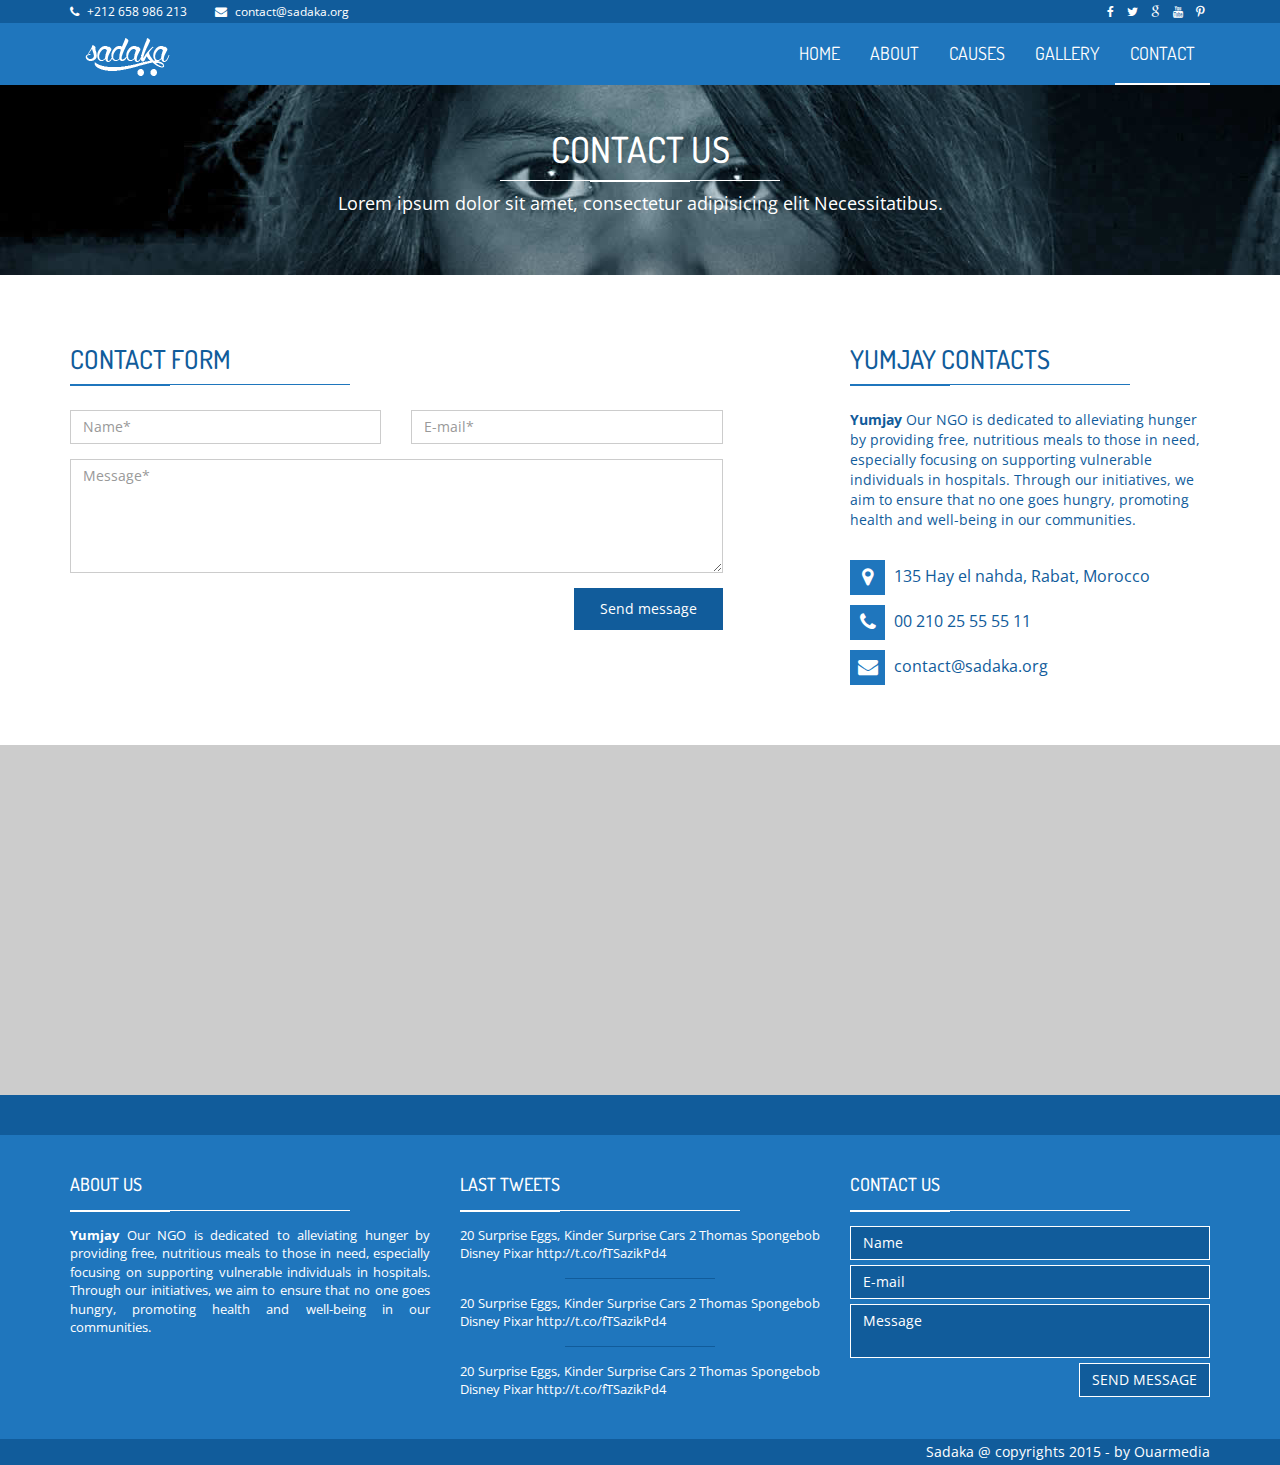
<file: HTML/contact.html>
<!DOCTYPE html>
<html class="no-js">
    <head>
        <meta charset="utf-8">
        <title>Contact | Charity / Non-profit responsive Bootstrap HTML5 template</title>
        <meta name="description" content="">
        <meta name="viewport" content="width=device-width, initial-scale=1">

        <!-- Fonts -->
        <link href='http://fonts.googleapis.com/css?family=Open+Sans:400,300,700' rel='stylesheet' type='text/css'>
        <link href='http://fonts.googleapis.com/css?family=Dosis:400,700' rel='stylesheet' type='text/css'>

        <!-- Bootsrap -->
        <link rel="stylesheet" href="assets/css/bootstrap.min.css">

        <!-- Font awesome -->
        <link rel="stylesheet" href="assets/css/font-awesome.min.css">

        <!-- Template main Css -->
        <link rel="stylesheet" href="assets/css/style.css">
        
        <!-- Modernizr -->
        <script src="assets/js/modernizr-2.6.2.min.js"></script>


    </head>
    <body>
    <!-- NAVBAR
    ================================================== -->

    <header class="main-header">
        
    
        <nav class="navbar navbar-static-top">

            <div class="navbar-top">

              <div class="container">
                  <div class="row">

                    <div class="col-sm-6 col-xs-12">

                        <ul class="list-unstyled list-inline header-contact">
                            <li> <i class="fa fa-phone"></i> <a href="tel:">+212 658 986 213 </a> </li>
                             <li> <i class="fa fa-envelope"></i> <a href="mailto:contact@sadaka.org">contact@sadaka.org</a> </li>
                       </ul> <!-- /.header-contact  -->
                      
                    </div>

                    <div class="col-sm-6 col-xs-12 text-right">

                        <ul class="list-unstyled list-inline header-social">

                            <li> <a href="#" target="_blank"> <i class="fa fa-facebook"></i> </a> </li>
                            <li> <a href="#" target="_blank"> <i class="fa fa-twitter"></i>  </a> </li>
                            <li> <a href="#" target="_blank"> <i class="fa fa-google"></i>  </a> </li>
                            <li> <a href="#" target="_blank"> <i class="fa fa-youtube"></i>  </a> </li>
                            <li> <a href="#" target="_blank"> <i class="fa fa fa-pinterest-p"></i>  </a> </li>

                       </ul> <!-- /.header-social  -->
                      
                    </div>


                  </div>
              </div>

            </div>

            <div class="navbar-main">
              
              <div class="container">

                <div class="navbar-header">
                  <button type="button" class="navbar-toggle collapsed" data-toggle="collapse" data-target="#navbar" aria-expanded="false" aria-controls="navbar">

                    <span class="sr-only">Toggle navigation</span>
                    <span class="icon-bar"></span>
                    <span class="icon-bar"></span>
                    <span class="icon-bar"></span>

                  </button>
                  
                  <a class="navbar-brand" href="index.html"><img src="assets/images/sadaka-logo.png" alt=""></a>
                  
                </div>

                <div id="navbar" class="navbar-collapse collapse pull-right">

                  <ul class="nav navbar-nav">

                    <li><a href="index.html">HOME</a></li>
                    <li><a href="about.html">ABOUT</a></li>
                    <li class="has-child"><a href="#">CAUSES</a>

                      <ul class="submenu">
                         <li class="submenu-item"><a href="causes.html">Causes list </a></li>
                         <li class="submenu-item"><a href="causes-single.html">Single cause </a></li>
                         <li class="submenu-item"><a href="causes-single.html">Single cause </a></li>
                         <li class="submenu-item"><a href="causes-single.html">Single cause </a></li>
                      </ul>

                    </li>
                    <li><a href="gallery.html">GALLERY</a></li>
                    <li><a class="is-active"  href="contact.html">CONTACT</a></li>

                  </ul>

                </div> <!-- /#navbar -->

              </div> <!-- /.container -->
              
            </div> <!-- /.navbar-main -->


        </nav> 

    </header> <!-- /. main-header -->


	<div class="page-heading text-center">

		<div class="container zoomIn animated">
			
			<h1 class="page-title">CONTACT US <span class="title-under"></span></h1>
			<p class="page-description">
				Lorem ipsum dolor sit amet, consectetur adipisicing elit Necessitatibus.
			</p>
			
		</div>

	</div>

	<div class="main-container fadeIn animated">

		<div class="container">

			<div class="row">

				<div class="col-md-7 col-sm-12 col-form">

					<h2 class="title-style-2">CONTACT FORM <span class="title-under"></span></h2>

					<form action="php/mail.php" class="contact-form ajax-form">

						<div class="row">

							<div class="form-group col-md-6">
	                            <input type="text" name="name" class="form-control" placeholder="Name*" required>
	                        </div>

	                         <div class="form-group col-md-6">
	                            <input type="email" name="email" class="form-control" placeholder="E-mail*" required>
	                        </div>
							
						</div>

                        <div class="form-group">
                            <textarea name="message" rows="5" class="form-control" placeholder="Message*" required></textarea>
                        </div>

                        <div class="form-group alerts">
                        
                        	<div class="alert alert-success" role="alert">
							  
							</div>

							<div class="alert alert-danger" role="alert">
							  
							</div>
							
                        </div>	

                         <div class="form-group">
                            <button type="submit" class="btn btn-primary pull-right">Send message</button>
                        </div>

                        <div class="clearfix"></div>

					</form>

				</div>

				<div class="col-md-4 col-md-offset-1 col-contact">

					<h2 class="title-style-2"> YUMJAY CONTACTS <span class="title-under"></span></h2>
					<p>
						<b>Yumjay</b> Our NGO is dedicated to alleviating hunger by providing free, nutritious meals to those in need, especially focusing on supporting vulnerable individuals in hospitals. Through our initiatives, we aim to ensure that no one goes hungry, promoting health and well-being in our communities.
					</p>

					<div class="contact-items">

						<ul class="list-unstyled contact-items-list">
							<li class="contact-item"> <span class="contact-icon"> <i class="fa fa-map-marker"></i></span> 135 Hay el nahda, Rabat, Morocco</li>
							<li class="contact-item"> <span class="contact-icon"> <i class="fa fa-phone"></i></span> 00 210 25 55  55 11</li>

							<li class="contact-item"> <span class="contact-icon"> <i class="fa fa-envelope"></i></span> contact@sadaka.org</li>
						</ul>
					</div>

					
					
				</div>

			</div> <!-- /.row -->


		</div>
		


	</div>

	<div id="contact-map" class="contact-map">
		
	</div>


    <footer class="main-footer">

        <div class="footer-top">
            
        </div>


        <div class="footer-main">
            <div class="container">
                
                <div class="row">
                    <div class="col-md-4">

                        <div class="footer-col">

                            <h4 class="footer-title">About us <span class="title-under"></span></h4>

                            <div class="footer-content">
                                <p>
                                    <strong>Yumjay</strong> Our NGO is dedicated to alleviating hunger by providing free, nutritious meals to those in need, especially focusing on supporting vulnerable individuals in hospitals. Through our initiatives, we aim to ensure that no one goes hungry, promoting health and well-being in our communities.
                                </p> 

                                <!-- <p>
                                    ILorem ipsum dolor sit amet, consectetur adipiscing elit. Ut at eros rutrum turpis viverra elementum semper quis ex. Donec lorem nulla, aliquam quis neque vel, maximus lacinia urna.
                                </p> -->

                            </div>
                            
                        </div>

                    </div>

                    <div class="col-md-4">

                        <div class="footer-col">

                            <h4 class="footer-title">LAST TWEETS <span class="title-under"></span></h4>

                            <div class="footer-content">
                                <ul class="tweets list-unstyled">
                                    <li class="tweet"> 

                                        20 Surprise Eggs, Kinder Surprise Cars 2 Thomas Spongebob Disney Pixar  http://t.co/fTSazikPd4 

                                    </li>

                                    <li class="tweet"> 

                                        20 Surprise Eggs, Kinder Surprise Cars 2 Thomas Spongebob Disney Pixar  http://t.co/fTSazikPd4 

                                    </li>

                                    <li class="tweet"> 

                                        20 Surprise Eggs, Kinder Surprise Cars 2 Thomas Spongebob Disney Pixar  http://t.co/fTSazikPd4 

                                    </li>

                                </ul>
                            </div>
                            
                        </div>

                    </div>


                    <div class="col-md-4">

                        <div class="footer-col">

                            <h4 class="footer-title">Contact us <span class="title-under"></span></h4>

                            <div class="footer-content">

                                <div class="footer-form" >
                                    
                                    <form action="php/mail.php" class="ajax-form">

                                        <div class="form-group">
                                            <input type="text" name="name" class="form-control" placeholder="Name" required>
                                        </div>

                                         <div class="form-group">
                                            <input type="email" name="email" class="form-control" placeholder="E-mail" required>
                                        </div>

                                        <div class="form-group">
                                            <textarea name="message" class="form-control" placeholder="Message" required></textarea>
                                        </div>

                                        <div class="form-group alerts">
                        
                                            <div class="alert alert-success" role="alert">
                                              
                                            </div>

                                            <div class="alert alert-danger" role="alert">
                                              
                                            </div>
                                            
                                        </div>

                                         <div class="form-group">
                                            <button type="submit" class="btn btn-submit pull-right">Send message</button>
                                        </div>
                                        
                                    </form>

                                </div>
                            </div>
                            
                        </div>

                    </div>
                    <div class="clearfix"></div>



                </div>
                
                
            </div>

            
        </div>

        <div class="footer-bottom">

            <div class="container text-right">
                Sadaka @ copyrights 2015 - by <a href="http://www.ouarmedia.com" target="_blank">Ouarmedia</a>
            </div>
        </div>
        
    </footer>




       
        
        <!-- jQuery -->
        <script src="//ajax.googleapis.com/ajax/libs/jquery/1.11.1/jquery.min.js"></script>
        <script>window.jQuery || document.write('<script src="assets/js/jquery-1.11.1.min.js"><\/script>')</script>

        <!-- Bootsrap javascript file -->
        <script src="assets/js/bootstrap.min.js"></script>


        <!-- Google map  -->
        <script src="http://maps.google.com/maps/api/js?sensor=false&amp;libraries=places" type="text/javascript"></script>


        <!-- Template main javascript -->
        <script src="assets/js/main.js"></script>

        <!-- Google Analytics: change UA-XXXXX-X to be your site's ID. -->
        <script>
            (function(b,o,i,l,e,r){b.GoogleAnalyticsObject=l;b[l]||(b[l]=
            function(){(b[l].q=b[l].q||[]).push(arguments)});b[l].l=+new Date;
            e=o.createElement(i);r=o.getElementsByTagName(i)[0];
            e.src='//www.google-analytics.com/analytics.js';
            r.parentNode.insertBefore(e,r)}(window,document,'script','ga'));
            ga('create','UA-XXXXX-X');ga('send','pageview');
        </script>
    </body>
</html>
</file>
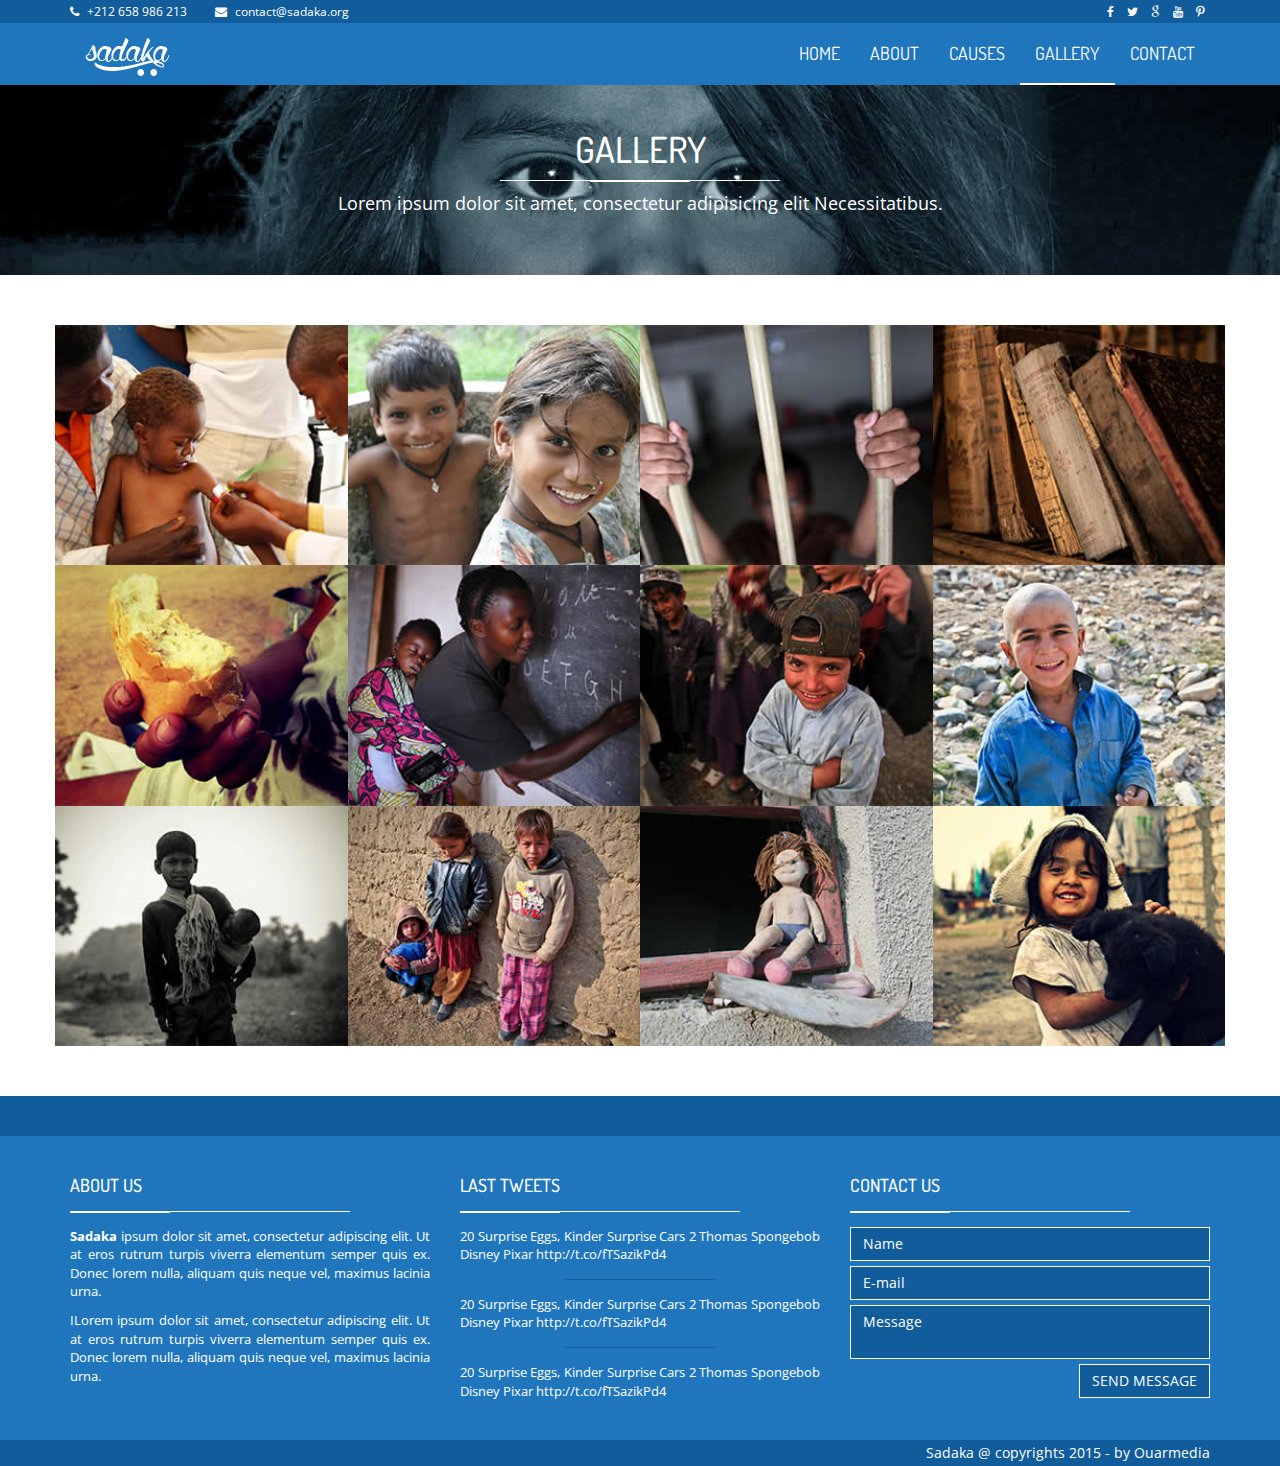
<file: HTML/gallery.html>
<!DOCTYPE html>
<html class="no-js">
    <head>
        <meta charset="utf-8">
        <title>Gallery | Charity / Non-profit responsive Bootstrap HTML5 template</title>
        <meta name="description" content="">
        <meta name="viewport" content="width=device-width, initial-scale=1">

        <!-- Fonts -->
        <link href='http://fonts.googleapis.com/css?family=Open+Sans:400,300,700' rel='stylesheet' type='text/css'>
        <link href='http://fonts.googleapis.com/css?family=Dosis:400,700' rel='stylesheet' type='text/css'>

        <!-- Bootsrap -->
        <link rel="stylesheet" href="assets/css/bootstrap.min.css">


        <!-- Font awesome -->
        <link rel="stylesheet" href="assets/css/font-awesome.min.css">

        <!-- PrettyPhoto -->
        <link rel="stylesheet" href="assets/css/prettyPhoto.css">

        <!-- Template main Css -->
        <link rel="stylesheet" href="assets/css/style.css">
        
        <!-- Modernizr -->
        <script src="assets/js/modernizr-2.6.2.min.js"></script>


    </head>
    <body>
    <!-- NAVBAR
    ================================================== -->

    <header class="main-header">
        
    
        <nav class="navbar navbar-static-top">

            <div class="navbar-top">

              <div class="container">
                  <div class="row">

                    <div class="col-sm-6 col-xs-12">

                        <ul class="list-unstyled list-inline header-contact">
                            <li> <i class="fa fa-phone"></i> <a href="tel:">+212 658 986 213 </a> </li>
                             <li> <i class="fa fa-envelope"></i> <a href="mailto:contact@sadaka.org">contact@sadaka.org</a> </li>
                       </ul> <!-- /.header-contact  -->
                      
                    </div>

                    <div class="col-sm-6 col-xs-12 text-right">

                        <ul class="list-unstyled list-inline header-social">

                            <li> <a href="#" target="_blank"> <i class="fa fa-facebook"></i> </a> </li>
                            <li> <a href="#" target="_blank"> <i class="fa fa-twitter"></i>  </a> </li>
                            <li> <a href="#" target="_blank"> <i class="fa fa-google"></i>  </a> </li>
                            <li> <a href="#" target="_blank"> <i class="fa fa-youtube"></i>  </a> </li>
                            <li> <a href="#" target="_blank"> <i class="fa fa fa-pinterest-p"></i>  </a> </li>

                       </ul> <!-- /.header-social  -->
                      
                    </div>


                  </div>
              </div>

            </div>

            <div class="navbar-main">
              
              <div class="container">

                <div class="navbar-header">
                  <button type="button" class="navbar-toggle collapsed" data-toggle="collapse" data-target="#navbar" aria-expanded="false" aria-controls="navbar">

                    <span class="sr-only">Toggle navigation</span>
                    <span class="icon-bar"></span>
                    <span class="icon-bar"></span>
                    <span class="icon-bar"></span>

                  </button>
                  
                  <a class="navbar-brand" href="index.html"><img src="assets/images/sadaka-logo.png" alt=""></a>
                  
                </div>

                <div id="navbar" class="navbar-collapse collapse pull-right">

                  <ul class="nav navbar-nav">

                    <li><a href="index.html">HOME</a></li>
                    <li><a href="about.html">ABOUT</a></li>
                    <li class="has-child"><a href="#">CAUSES</a>

                      <ul class="submenu">
                         <li class="submenu-item"><a href="causes.html">Causes list </a></li>
                         <li class="submenu-item"><a href="causes-single.html">Single cause </a></li>
                         <li class="submenu-item"><a href="causes-single.html">Single cause </a></li>
                         <li class="submenu-item"><a href="causes-single.html">Single cause </a></li>
                      </ul>

                    </li>
                    <li><a class="is-active" href="gallery.html">GALLERY</a></li>
                    <li><a href="contact.html">CONTACT</a></li>

                  </ul>

                </div> <!-- /#navbar -->

              </div> <!-- /.container -->
              
            </div> <!-- /.navbar-main -->


        </nav> 

    </header> <!-- /. main-header -->


	<div class="page-heading text-center">

		<div class="container zoomIn animated">
			
			<h1 class="page-title">GALLERY <span class="title-under"></span></h1>
			<p class="page-description">
				Lorem ipsum dolor sit amet, consectetur adipisicing elit Necessitatibus.
			</p>
			
		</div>

	</div>

	<div class="main-container">

		<div class="container gallery fadeIn animated">

			<div class="row">
				

					<a href="assets/images/gallery/7610291856_931fb9f461_k.jpg" class="col-md-3 col-sm-4 gallery-item lightbox">

						<img src="assets/images/gallery/thumb/7610291856_931fb9f461_k.jpg" alt="">

						<span class="on-hover">
							<span class="hover-caption">Image Caption</span>
						</span>

					</a> <!-- /.gallery-item -->

					<a href="assets/images/gallery/children-82272_1280.jpg" class="col-md-3 col-sm-4 gallery-item lightbox">

						<img src="assets/images/gallery/thumb/children-82272_1280.jpg" alt="">
						
						<span class="on-hover">
							<span class="hover-caption">Image Caption</span>
						</span>
						
					</a> <!-- /.gallery-item -->


					<a href="assets/images/gallery/human-rights.jpg" class="col-md-3 col-sm-4 gallery-item lightbox">

						<img src="assets/images/gallery/thumb/human-rights.jpg" alt="">
						
						<span class="on-hover">
							<span class="hover-caption">Image Caption</span>
						</span>
						
					</a> <!-- /.gallery-item -->


					<a href="assets/images/gallery/old-books-436498_1280.jpg" class="col-md-3 col-sm-4 gallery-item lightbox">

						<img src="assets/images/gallery/thumb/old-books-436498_1280.jpg" alt="">
						
						<span class="on-hover">
							<span class="hover-caption">Image Caption</span>
						</span>
						
					</a> <!-- /.gallery-item -->

					<a href="assets/images/gallery/hunger-682834_1280.jpg" class="col-md-3 col-sm-4 gallery-item lightbox">

						<img src="assets/images/gallery/thumb/hunger-682834_1280.jpg" alt="">
						
						<span class="on-hover">
							<span class="hover-caption">Image Caption</span>
						</span>
						
					</a> <!-- /.gallery-item -->

					<a href="assets/images/gallery/africa-education.jpg" class="col-md-3 col-sm-4 gallery-item lightbox">

						<img src="assets/images/gallery/thumb/africa-education.jpg" alt="">
						
						<span class="on-hover">
							<span class="hover-caption">Image Caption</span>
						</span>
						
					</a> <!-- /.gallery-item -->


					<a href="assets/images/gallery/afghani-60798_1280.jpg" class="col-md-3 col-sm-4 gallery-item lightbox">

						<img src="assets/images/gallery/thumb/afghani-60798_1280.jpg" alt="">

						<span class="on-hover">
							<span class="hover-caption">Image Caption</span>
						</span>

					</a> <!-- /.gallery-item -->

					<a href="assets/images/gallery/boy-60729_1280.jpg" class="col-md-3 col-sm-4 gallery-item lightbox">

						<img src="assets/images/gallery/thumb/boy-60729_1280.jpg" alt="">
						
						<span class="on-hover">
							<span class="hover-caption">Image Caption</span>
						</span>
						
					</a> <!-- /.gallery-item -->


					<a href="assets/images/gallery/child-207573_1280.jpg" class="col-md-3 col-sm-4 gallery-item lightbox">

						<img src="assets/images/gallery/thumb/child-207573_1280.jpg" alt="">
						
						<span class="on-hover">
							<span class="hover-caption">Image Caption</span>
						</span>
						
					</a> <!-- /.gallery-item -->


					<a href="assets/images/gallery/children-60654_1280.jpg" class="col-md-3 col-sm-4 gallery-item lightbox">

						<img src="assets/images/gallery/thumb/children-60654_1280.jpg" alt="">
						
						<span class="on-hover">
							<span class="hover-caption">Image Caption</span>
						</span>
						
					</a> <!-- /.gallery-item -->

					<a href="assets/images/gallery/doll-87407_1280.jpg" class="col-md-3 col-sm-4 gallery-item lightbox">

						<img src="assets/images/gallery/thumb/doll-87407_1280.jpg" alt="">
						
						<span class="on-hover">
							<span class="hover-caption">Image Caption</span>
						</span>
						
					</a> <!-- /.gallery-item -->

					<a href="assets/images/gallery/girl-62328_1280.jpg" class="col-md-3 col-sm-4 gallery-item lightbox">

						<img src="assets/images/gallery/thumb/girl-62328_1280.jpg" alt="">
						
						<span class="on-hover">
							<span class="hover-caption">Image Caption</span>
						</span>
						
					</a> <!-- /.gallery-item -->
					
				
			</div>
			
		</div>


	</div> <!-- /.main-container  -->


    <footer class="main-footer">

        <div class="footer-top">
            
        </div>


        <div class="footer-main">
            <div class="container">
                
                <div class="row">
                    <div class="col-md-4">

                        <div class="footer-col">

                            <h4 class="footer-title">About us <span class="title-under"></span></h4>

                            <div class="footer-content">
                                <p>
                                    <strong>Sadaka</strong> ipsum dolor sit amet, consectetur adipiscing elit. Ut at eros rutrum turpis viverra elementum semper quis ex. Donec lorem nulla, aliquam quis neque vel, maximus lacinia urna.
                                </p> 

                                <p>
                                    ILorem ipsum dolor sit amet, consectetur adipiscing elit. Ut at eros rutrum turpis viverra elementum semper quis ex. Donec lorem nulla, aliquam quis neque vel, maximus lacinia urna.
                                </p>

                            </div>
                            
                        </div>

                    </div>

                    <div class="col-md-4">

                        <div class="footer-col">

                            <h4 class="footer-title">LAST TWEETS <span class="title-under"></span></h4>

                            <div class="footer-content">
                                <ul class="tweets list-unstyled">
                                    <li class="tweet"> 

                                        20 Surprise Eggs, Kinder Surprise Cars 2 Thomas Spongebob Disney Pixar  http://t.co/fTSazikPd4 

                                    </li>

                                    <li class="tweet"> 

                                        20 Surprise Eggs, Kinder Surprise Cars 2 Thomas Spongebob Disney Pixar  http://t.co/fTSazikPd4 

                                    </li>

                                    <li class="tweet"> 

                                        20 Surprise Eggs, Kinder Surprise Cars 2 Thomas Spongebob Disney Pixar  http://t.co/fTSazikPd4 

                                    </li>

                                </ul>
                            </div>
                            
                        </div>

                    </div>


                    <div class="col-md-4">

                        <div class="footer-col">

                            <h4 class="footer-title">Contact us <span class="title-under"></span></h4>

                            <div class="footer-content">

                                <div class="footer-form" >
                                    
                                    <form action="php/mail.php" class="ajax-form">

                                        <div class="form-group">
                                            <input type="text" name="name" class="form-control" placeholder="Name" required>
                                        </div>

                                         <div class="form-group">
                                            <input type="email" name="email" class="form-control" placeholder="E-mail" required>
                                        </div>

                                        <div class="form-group">
                                            <textarea name="message" class="form-control" placeholder="Message" required></textarea>
                                        </div>

                                        <div class="form-group alerts">
                        
                                            <div class="alert alert-success" role="alert">
                                              
                                            </div>

                                            <div class="alert alert-danger" role="alert">
                                              
                                            </div>
                                            
                                        </div>

                                         <div class="form-group">
                                            <button type="submit" class="btn btn-submit pull-right">Send message</button>
                                        </div>
                                        
                                    </form>

                                </div>
                            </div>
                            
                        </div>

                    </div>
                    <div class="clearfix"></div>



                </div>
                
                
            </div>

            
        </div>

        <div class="footer-bottom">

            <div class="container text-right">
                Sadaka @ copyrights 2015 - by <a href="http://www.ouarmedia.com" target="_blank">Ouarmedia</a>
            </div>
        </div>
        
    </footer>




       
        
        <!-- jQuery -->
        <script src="//ajax.googleapis.com/ajax/libs/jquery/1.11.1/jquery.min.js"></script>
        <script>window.jQuery || document.write('<script src="assets/js/jquery-1.11.1.min.js"><\/script>')</script>

        <!-- Bootsrap javascript file -->
        <script src="assets/js/bootstrap.min.js"></script>

        <!-- PrettyPhoto javascript file -->
        <script src="assets/js/jquery.prettyPhoto.js"></script>

        <!-- Template main javascript -->
        <script src="assets/js/main.js"></script>

        <!-- Google Analytics: change UA-XXXXX-X to be your site's ID. -->
        <script>
            (function(b,o,i,l,e,r){b.GoogleAnalyticsObject=l;b[l]||(b[l]=
            function(){(b[l].q=b[l].q||[]).push(arguments)});b[l].l=+new Date;
            e=o.createElement(i);r=o.getElementsByTagName(i)[0];
            e.src='//www.google-analytics.com/analytics.js';
            r.parentNode.insertBefore(e,r)}(window,document,'script','ga'));
            ga('create','UA-XXXXX-X');ga('send','pageview');
        </script>
    </body>
</html>
</file>
<file: HTML/assets/css/style.css>
/*------------------------------------------------------------------------------------------------------------------------
 
 @package: Sadaka
 @author: Ouarmedia/Farouk BLALOU
 @version: 1.0
 
 --------------------------------------------------------------------------------------------------------------------- */

/* =============================================================================
  Base
========================================================================== */
body {
  font-family: "Open sans", sans-serif;
  color: #115c9b;
}

h1,
h2,
h3,
h4 {
  font-family: "Dosis", sans-serif;
}

a {
  color: inherit;
}
a:hover, a:focus, a:active {
  color: inherit;
}

/* =============================================================================
  Layout
========================================================================== */
/* Header 
================================= */
.navbar-static-top {
  margin: 0;
  border: 0;
  color: #fff;
}

.navbar-top {
  background: #115c9b;
  font-size: 12px;
  padding: 3px 0;
}
.navbar-top .list-inline {
  margin-bottom: 0;
}
.navbar-top .header-contact li {
  margin-right: 15px;
}
.navbar-top .header-contact li .fa {
  margin-right: 5px;
}

.navbar-main {
  margin-bottom: 0;
  color: #fff;
  background: #1f76bd;
}
.navbar-main .navbar-brand {
  border-bottom: none !important;
}
.navbar-main a:hover,
.navbar-main a:active,
.navbar-main a:focus,
.navbar-main a.is-active {
  background: none !important;
  color: inherit;
  border-bottom: 2px solid #fff;
}
.navbar-main .submenu {
  position: absolute;
  list-style: none;
  background: #1f76bd;
  padding: 0;
  width: 150px;
  left: -35px;
  visibility: hidden;
  top: 85px;
  -moz-transition: all, 0.05s;
  -o-transition: all, 0.05s;
  -webkit-transition: all, 0.05s;
  transition: all, 0.05s;
}
.navbar-main .submenu li {
  border-top: 1px solid #185b91;
}
.navbar-main .submenu li:hover {
  background: #185b91;
  -moz-transition: all, 0.3s;
  -o-transition: all, 0.3s;
  -webkit-transition: all, 0.3s;
  transition: all, 0.3s;
}
.navbar-main .submenu li a {
  width: 100%;
  border-bottom: none;
  text-decoration: none;
  padding: 5px 25px;
  display: block;
  font-size: 16px;
}
.navbar-main li a {
  font-family: "Dosis", sans-serif;
  font-size: 18px;
  padding: 20px 15px;
  border-bottom: 2px solid transparent;
}
.navbar-main li:hover .submenu {
  top: 62px;
  visibility: visible;
  -moz-transition: all, 0.25s;
  -o-transition: all, 0.25s;
  -webkit-transition: all, 0.25s;
  transition: all, 0.25s;
}
.navbar-main .icon-bar {
  background: #fff;
}

/* Home Slider 
================================= */
.carousel-home img {
  width: 100%;
  height: 50%;
  object-fit: cover;

}
.carousel-home .carousel-control {
  background: #1f76bd;
  height: 80px;
  width: 40px;
  top: 50%;
  margin-top: -40px;
  -moz-transition: width, 0.3s;
  -o-transition: width, 0.3s;
  -webkit-transition: width, 0.3s;
  transition: width, 0.3s;
}
.carousel-home .carousel-control .fa {
  font-size: 2.5em;
  padding-top: 12px;
}
.carousel-home .carousel-control:hover {
  width: 50px;
}
.carousel-home .carousel-caption {
  top: 50%;
  bottom: auto;
  transform: translateY(-50%);
}
.carousel-home .carousel-title {
  color: #fff;
  font-family: "Dosis", sans-serif;
  font-size: 50px;
  font-weight: bold;
  text-transform: uppercase;
}
.carousel-home .carousel-subtitle {
  font-size: 25px;
  text-transform: uppercase;
}
.carousel-home .btn {
  margin-top: 30px;
}

.section-home {
  margin: 30px 0;
}

/* home/ about-us 
================================= */
.about-us {
  margin: 30px 0;
}

.about-us-col {
  height: 325px;
  padding: 25px;
  text-align: center;
  background-color: #0076a3;
  background-image: url('[data-uri]');
  background-size: 100%;
  background-image: -moz-linear-gradient(290deg, #115b9b -25%, #1290f8 50%, #115b9b 125%);
  background-image: -webkit-linear-gradient(290deg, #115b9b -25%, #1290f8 50%, #115b9b 125%);
  background-image: linear-gradient(160deg, #115b9b -25%, #1290f8 50%, #115b9b 125%);
  color: #fff;
}
.about-us-col .col-icon-wrapper {
  min-height: 80px;
}
.about-us-col .col-title {
  text-transform: uppercase;
}
.about-us-col .col-details {
  text-align: justify;
  margin-bottom: 25px;
  min-height: 80px;
}

/* home/reasons 
================================= */
.home-reasons {
  margin: 25px 0;
}

.reasons-col {
  position: relative;
  overflow: hidden;
}
.reasons-col img {
  width: 100%;
  -moz-transition: all, 0.5s;
  -o-transition: all, 0.5s;
  -webkit-transition: all, 0.5s;
  transition: all, 0.5s;
}
.reasons-col .reasons-titles {
  position: absolute;
  bottom: 0;
  text-align: center;
  background: rgba(31, 118, 189, 0.8);
  width: 100%;
  color: #fff;
  text-transform: uppercase;
  height: 125px;
  padding: 25px 0;
}
.reasons-col .reasons-title {
  font-weight: bold;
}
.reasons-col .on-hover {
  position: absolute;
  top: 0;
  bottom: 125px;
  width: 100%;
  padding: 25px;
  color: #fff;
  text-align: justify;
  background: rgba(31, 118, 189, 0.9);
  border-bottom: 1px solid #fff;
  visibility: hidden;
  opacity: 0;
  -moz-transition: all, 0.5s;
  -o-transition: all, 0.5s;
  -webkit-transition: all, 0.5s;
  transition: all, 0.5s;
}
.reasons-col:hover .on-hover {
  visibility: visible;
  opacity: 1;
  padding: 50px;
  -moz-transition: all, 1s;
  -o-transition: all, 1s;
  -webkit-transition: all, 1s;
  transition: all, 1s;
}
.reasons-col:hover img {
  -moz-transform: perspective(1.1) scale3d(1.1, 1.1, 1.1);
  -webkit-transform: perspective(1.1) scale3d(1.1, 1.1, 1.1);
  transform: perspective(1.1) scale3d(1.1, 1.1, 1.1);
}

/* home/causes
================================= */
.cause {
  padding-bottom: 15px;
  margin-bottom: 30px;
  border: 1px solid #1f76bd;
  -moz-transition: all, 0.3s;
  -o-transition: all, 0.3s;
  -webkit-transition: all, 0.3s;
  transition: all, 0.3s;
}
.cause .cause-progress {
  margin: 0 10px 15px;
  border: 1px solid #1f76bd;
  border-radius: 3px;
}
.cause .cause-progress .progress-bar {
  background: #1f76bd;
  box-shadow: none;
}
.cause .cause-img {
  margin-bottom: 15px;
  width: 100%;
}
.cause .cause-title {
  text-align: center;
  margin-bottom: 10px;
  font-weight: bold;
}
.cause .cause-details {
  text-align: justify;
  padding: 0 15px;
  font-size: 13px;
  margin-bottom: 15px;
  min-height: 115px;
}
.cause:hover {
  background: #f0f0f0;
  color: #144d7b;
  border-color: #144d7b;
}

/* Team 
================================= */
.team-member {
  background: #1f76bd;
  color: #fff;
  text-align: center;
  padding-bottom: 15px;
  border: 1px solid #1f76bd;
}
.team-member .thumnail img {
  width: 100%;
}
.team-member .member-name {
  font-weight: bold;
}
.team-member .member-position {
  padding: 0 15px 5px;
}

/* footer 
================================= */
.footer-top {
  background: #115c9b;
  height: 40px;
}

.main-footer {
  background: #1f76bd;
  color: #fff;
}
.main-footer .footer-main {
  padding: 30px 0;
}
.main-footer .footer-title {
  text-transform: uppercase;
  margin-bottom: 10px;
}
.main-footer .footer-title .title-under {
  background: #fff;
  margin: 15px 0;
  text-align: left;
}
.main-footer .footer-title .title-under:after {
  margin: 0;
  background: #fff;
}
.main-footer .footer-content {
  text-align: justify;
  font-size: 13px;
}
.main-footer .tweet {
  font-size: 13px;
}
.main-footer .tweet:after {
  content: "";
  height: 1px;
  display: block;
  background: #115c9b;
  width: 150px;
  margin: 15px auto;
}
.main-footer .tweet:last-child:after {
  display: none;
}

.footer-bottom {
  background: #115c9b;
  padding: 3px;
}

.footer-form .form-group {
  margin-bottom: 5px;
}
.footer-form .form-control {
  background: #115c9b;
  color: #fff;
  border: 0;
  border-radius: 0;
  margin-bottom: 5px;
  border: 1px solid #fff;
  resize: none;
}
.footer-form .btn-submit {
  border-radius: 0;
  background: #115c9b;
  text-transform: uppercase;
  border: 1px solid #fff;
  -moz-transition: all, 0.5s;
  -o-transition: all, 0.5s;
  -webkit-transition: all, 0.5s;
  transition: all, 0.5s;
}
.footer-form .btn-submit:hover {
  background: #fff;
}
.footer-form input:-moz-placeholder,
.footer-form textarea:-moz-placeholder {
  color: #fff;
}
.footer-form input::-moz-placeholder,
.footer-form textarea::-moz-placeholder {
  color: #fff;
}
.footer-form input:-ms-input-placeholder,
.footer-form textarea:-ms-input-placeholder {
  color: #fff;
}
.footer-form input::-webkit-input-placeholder,
.footer-form textarea::-webkit-input-placeholder {
  color: #fff;
}

/* Pages 
================================= */
.page-heading {
  background: url('../images/heading-bg.jpg?1428795369') no-repeat center;
  background-size: cover;
  min-height: 190px;
  color: #fff;
  padding: 25px 15px;
  margin-bottom: 50px;
}
.page-heading .title-under {
  background: #fff;
}

.page-description {
  font-size: 18px;
}

.main-container {
  margin-bottom: 50px;
}

/* Pages/Gallery 
================================= */
.gallery-item {
  padding: 0;
  display: block;
  margin: 0;
}
.gallery-item img {
  width: 100%;
}

.contact-items {
  margin-top: 30px;
}
.contact-items .contact-item {
  margin-bottom: 10px;
  vertical-align: middle;
  font-size: 16px;
}
.contact-items .contact-icon {
  display: inline-block;
  width: 35px;
  height: 35px;
  background: #1f76bd;
  vertical-align: middle;
  margin-right: 5px;
  color: #fff;
  text-align: center;
}
.contact-items .contact-icon .fa {
  vertical-align: sub;
  font-size: 20px;
  margin-top: 7px;
}

/* contact 
================================= */
.contact-map {
  height: 350px;
  background: #ccc;
}

form .alert {
  display: none;
}

/* Causes 
================================= */
.cause-carousel {
  margin-top: 15px;
  margin-bottom: 30px;
}

.row_Causes {
  display: flex;
  flex-direction: row;
  justify-content: center;
  gap: 15vw;
}

@media (max-width: 600px) {
  .row_Causes {
    flex-direction: column;
  }
}

/* =============================================================================
	Module
========================================================================== */
.btn-primary {
  background: #115c9b;
  border: none;
  border-radius: 0;
  padding: 10px 25px;
  border: 1px solid transparent;
  -moz-transition: all, 0.3s;
  -o-transition: all, 0.3s;
  -webkit-transition: all, 0.3s;
  transition: all, 0.3s;
}
.btn-primary:hover {
  background: #fff;
  color: #1f76bd;
  border: 1px solid #1f76bd;
}

.btn-secondary {
  background: #fff;
  color: #1f76bd;
  border-radius: 0;
}
.btn-secondary:hover {
  background: #1f76bd;
  color: #fff;
}

.title-style-1 {
  text-align: center;
  text-transform: uppercase;
  font-size: 26px;
  margin-bottom: 50px;
}

.title-style-2 {
  text-align: left;
  text-transform: uppercase;
  font-size: 26px;
  margin-bottom: 25px;
}
.title-style-2 .title-under {
  display: block;
  margin: 5px 0;
}
.title-style-2 .title-under:after {
  margin: 0;
  margin-top: 10px;
}

.title-under {
  display: block;
  margin: 5px auto;
  background: #1f76bd;
  height: 1px;
  width: 280px;
}
.title-under:after {
  content: '';
  display: block;
  width: 100px;
  background: inherit;
  height: 2px;
  margin: 0 auto;
  margin-top: 10px;
}

/* Modal
================================= */
.form-control {
  border-radius: 0;
  box-shadow: none;
}

/* Tabeles
================================= */
.table-style-1 thead {
  background: #1f76bd;
  border-bottom: 1px solid #144d7b;
  color: #fff;
}
.table-style-1 td,
.table-style-1 th {
  border-bottom: 1px solid #1f76bd;
}

.table-style-2 thead {
  background: #115c9b;
  border-bottom: 1px solid #144d7b;
  color: #fff;
}
.table-style-2 tbody tr:nth-child(even) {
  background: #1f76bd;
  color: #fff;
}
.table-style-2 td,
.table-style-2 th {
  border-bottom: 1px solid #1f76bd;
}

/* Tabs
================================= */
.nav-tabs {
  border-bottom-color: #1f76bd;
  margin-bottom: 15px;
}

.nav-tabs > li.active > a,
.nav-tabs > li.active > a:hover,
.nav-tabs > li.active > a:focus {
  background: #1f76bd;
  color: #fff;
}

.nav-tabs > li > a {
  border-radius: 0;
}

.nav-tabs > li > a:hover {
  border-color: #1f76bd #1f76bd #1f76bd #115c9b;
}

.nav > li > a:hover, .nav > li > a:focus {
  background: #115c9b;
  color: #fff;
}

/* Accordion
================================= */
.panel-default {
  border-color: #1f76bd;
  border-radius: 0;
}
.panel-default > .panel-heading {
  background: #1f76bd;
  color: #fff;
}
.panel-default > .panel-heading:hover {
  background: #115c9b;
}

/* Modal
================================= */
.modal .modal-content {
  border-radius: 0;
}
.modal .modal-header {
  background: #1f76bd;
  color: #fff;
}
.modal .modal-header .close {
  font-style: 26px;
}

.lightbox {
  position: relative;
  display: block;
  overflow: hidden;
}
.lightbox img {
  -moz-transition: all, 0.5s;
  -o-transition: all, 0.5s;
  -webkit-transition: all, 0.5s;
  transition: all, 0.5s;
}
.lightbox .on-hover {
  position: absolute;
  visibility: hidden;
  width: 100%;
  height: 100%;
  top: 0;
  left: 0;
  z-index: 99;
  color: #fff;
  background: rgba(31, 118, 189, 0.75);
  filter: progid:DXImageTransform.Microsoft.Alpha(Opacity=0);
  opacity: 0;
  -moz-transition: all, 0.6s;
  -o-transition: all, 0.6s;
  -webkit-transition: all, 0.6s;
  transition: all, 0.6s;
}
.lightbox .on-hover .hover-caption {
  text-align: center;
  position: absolute;
  bottom: 25px;
  left: 5px;
  right: 5px;
  font-style: 18px;
  display: block;
  font-family: "Dosis", sans-serif;
  bottom: -50px;
  -moz-transition: all, 0.6s;
  -o-transition: all, 0.6s;
  -webkit-transition: all, 0.6s;
  transition: all, 0.6s;
}
.lightbox .on-hover:before {
  content: "";
  display: block;
  width: 46px;
  height: 48px;
  position: absolute;
  background: url('../images/icons/zoom-icon.png?1428101315');
  top: 50%;
  left: 50%;
  margin-top: -23px;
  margin-left: -24px;
}
.lightbox:hover .on-hover {
  visibility: visible;
  filter: progid:DXImageTransform.Microsoft.Alpha(enabled=false);
  opacity: 1;
}
.lightbox:hover .on-hover .hover-caption {
  bottom: 25px;
}
.lightbox:hover img {
  -moz-transform: perspective(1.15) scale3d(1.15, 1.15, 1.15);
  -webkit-transform: perspective(1.15) scale3d(1.15, 1.15, 1.15);
  transform: perspective(1.15) scale3d(1.15, 1.15, 1.15);
}

/* Ow carousel
================================= */
.owl-next,
.owl-prev {
  width: 32px;
  height: 32px;
  padding-top: 5px;
  border: 2px solid;
  text-align: center;
  border-radius: 50%;
  left: 0;
  position: absolute;
  top: 50%;
  margin-top: -16px;
  filter: progid:DXImageTransform.Microsoft.Alpha(Opacity=75);
  opacity: 0.75;
  -moz-transition: all, 0.5s;
  -o-transition: all, 0.5s;
  -webkit-transition: all, 0.5s;
  transition: all, 0.5s;
}
.owl-next:hover,
.owl-prev:hover {
  filter: progid:DXImageTransform.Microsoft.Alpha(enabled=false);
  opacity: 1;
}

.owl-next {
  left: auto;
  right: 0;
}

/* =============================================================================
	Responsive
========================================================================== */
/* Large devices (large desktops, 1200px and Down) */
@media (max-width: 1200px) {
  .about-us-col {
    padding: 15px;
  }

  .reasons-col:hover .on-hover {
    padding: 15px;
  }

  .reasons-col:hover .on-hover {
    padding: 25px;
  }
}
/* Medium devices (desktops, 992px and Donw) */
@media (max-width: 992px) {
  .carousel-home .carousel-title {
    font-size: 36px;
  }
  .carousel-home .carousel-subtitle {
    font-size: 18px;
  }
  .carousel-home .btn {
    margin-top: 15px;
  }

  .about-us-col {
    margin-bottom: 25px;
  }

  .team-member {
    margin-bottom: 25px;
  }

  .reasons-col {
    margin-bottom: 25px;
  }

  .footer-col {
    margin-bottom: 50px;
  }
}
/* Small devices (tablets, 768px and Down) */
@media (max-width: 768px) {
  .header-contact {
    text-align: center;
  }
  .header-contact li {
    margin: 0 !important;
  }

  .header-social {
    text-align: center;
  }

  .navbar-main #navbar {
    float: none !important;
  }
  .navbar-main #navbar a {
    border-bottom: none;
  }
  .navbar-main .navbar-brand {
    padding: 6px 15px;
  }
  .navbar-main .submenu {
    position: initial;
    display: none;
    width: 100%;
  }
  .navbar-main li:hover .submenu,
  .navbar-main li:active .submenu,
  .navbar-main li:focus .submenu {
    display: block;
  }
  .navbar-main li:hover .submenu li,
  .navbar-main li:active .submenu li,
  .navbar-main li:focus .submenu li {
    background: #115c9b;
    border-top-color: #1f76bd;
  }

  .carousel-home .carousel-title {
    font-size: 32px;
  }
  .carousel-home .carousel-subtitle {
    font-size: 16px;
  }
  .carousel-home .carousel-control {
    background: #1f76bd;
    height: 40px;
    width: 20px;
    top: 50%;
    margin-top: -20px;
  }
  .carousel-home .carousel-control .fa {
    font-size: 1.5em;
    padding-top: 4px;
  }

  .col-form {
    margin-bottom: 25px;
  }
}
/* Extra Small devices (tablets, 480px and Down) */
@media (max-width: 480px) {
  .carousel-home .carousel-title {
    font-size: 16px;
    margin: 0;
  }
  .carousel-home .carousel-subtitle {
    font-size: 14px;
    margin: 0;
  }
  .carousel-home .carousel-indicators {
    bottom: 0;
  }
}
/* =============================================================================
	Animations
========================================================================== */
.animate-onscroll {
  visibility: hidden;
}

.animated {
  visibility: visible;
  -webkit-animation-duration: 1s;
  animation-duration: 1s;
  -webkit-animation-fill-mode: both;
  animation-fill-mode: both;
}
.animated.slow {
  -webkit-animation-duration: 1.5s;
  animation-duration: 1.5s;
}
.animated.fadeIn {
  -webkit-animation-duration: 1.5s;
  animation-duration: 1.5s;
}

@-webkit-keyframes fadeIn {
  0% {
    opacity: 0;
  }
  100% {
    opacity: 1;
  }
}
@keyframes fadeIn {
  0% {
    opacity: 0;
  }
  100% {
    opacity: 1;
  }
}
.fadeIn {
  -webkit-animation-name: fadeIn;
  animation-name: fadeIn;
}

@-webkit-keyframes bounceInUp {
  0%, 60%, 75%, 90%, 100% {
    -webkit-transition-timing-function: cubic-bezier(0.215, 0.61, 0.355, 1);
    transition-timing-function: cubic-bezier(0.215, 0.61, 0.355, 1);
  }
  0% {
    opacity: 0;
    -webkit-transform: translate3d(0, 3000px, 0);
    transform: translate3d(0, 3000px, 0);
  }
  60% {
    opacity: 1;
    -webkit-transform: translate3d(0, -20px, 0);
    transform: translate3d(0, -20px, 0);
  }
  75% {
    -webkit-transform: translate3d(0, 10px, 0);
    transform: translate3d(0, 10px, 0);
  }
  90% {
    -webkit-transform: translate3d(0, -5px, 0);
    transform: translate3d(0, -5px, 0);
  }
  100% {
    -webkit-transform: translate3d(0, 0, 0);
    transform: translate3d(0, 0, 0);
  }
}
@keyframes bounceInUp {
  0%, 60%, 75%, 90%, 100% {
    -webkit-transition-timing-function: cubic-bezier(0.215, 0.61, 0.355, 1);
    transition-timing-function: cubic-bezier(0.215, 0.61, 0.355, 1);
  }
  0% {
    opacity: 0;
    -webkit-transform: translate3d(0, 3000px, 0);
    transform: translate3d(0, 3000px, 0);
  }
  60% {
    opacity: 1;
    -webkit-transform: translate3d(0, -20px, 0);
    transform: translate3d(0, -20px, 0);
  }
  75% {
    -webkit-transform: translate3d(0, 10px, 0);
    transform: translate3d(0, 10px, 0);
  }
  90% {
    -webkit-transform: translate3d(0, -5px, 0);
    transform: translate3d(0, -5px, 0);
  }
  100% {
    -webkit-transform: translate3d(0, 0, 0);
    transform: translate3d(0, 0, 0);
  }
}
.bounceInUp {
  -webkit-animation-name: bounceInUp;
  animation-name: bounceInUp;
}

@-webkit-keyframes bounceInDown {
  0%, 60%, 75%, 90%, 100% {
    -webkit-transition-timing-function: cubic-bezier(0.215, 0.61, 0.355, 1);
    transition-timing-function: cubic-bezier(0.215, 0.61, 0.355, 1);
  }
  0% {
    opacity: 0;
    -webkit-transform: translate3d(0, -3000px, 0);
    transform: translate3d(0, -3000px, 0);
  }
  60% {
    opacity: 1;
    -webkit-transform: translate3d(0, 25px, 0);
    transform: translate3d(0, 25px, 0);
  }
  75% {
    -webkit-transform: translate3d(0, -10px, 0);
    transform: translate3d(0, -10px, 0);
  }
  90% {
    -webkit-transform: translate3d(0, 5px, 0);
    transform: translate3d(0, 5px, 0);
  }
  100% {
    -webkit-transform: none;
    transform: none;
  }
}
@keyframes bounceInDown {
  0%, 60%, 75%, 90%, 100% {
    -webkit-transition-timing-function: cubic-bezier(0.215, 0.61, 0.355, 1);
    transition-timing-function: cubic-bezier(0.215, 0.61, 0.355, 1);
  }
  0% {
    opacity: 0;
    -webkit-transform: translate3d(0, -3000px, 0);
    transform: translate3d(0, -3000px, 0);
  }
  60% {
    opacity: 1;
    -webkit-transform: translate3d(0, 25px, 0);
    transform: translate3d(0, 25px, 0);
  }
  75% {
    -webkit-transform: translate3d(0, -10px, 0);
    transform: translate3d(0, -10px, 0);
  }
  90% {
    -webkit-transform: translate3d(0, 5px, 0);
    transform: translate3d(0, 5px, 0);
  }
  100% {
    -webkit-transform: none;
    transform: none;
  }
}
.bounceInDown {
  -webkit-animation-name: bounceInDown;
  animation-name: bounceInDown;
}

@-webkit-keyframes zoomIn {
  0% {
    opacity: 0;
    -webkit-transform: scale3d(0.3, 0.3, 0.3);
    transform: scale3d(0.3, 0.3, 0.3);
  }
  50% {
    opacity: 1;
  }
}
@keyframes zoomIn {
  0% {
    opacity: 0;
    -webkit-transform: scale3d(0.3, 0.3, 0.3);
    transform: scale3d(0.3, 0.3, 0.3);
  }
  50% {
    opacity: 1;
  }
}
.zoomIn {
  -webkit-animation-name: zoomIn;
  animation-name: zoomIn;
}
</file>
<file: HTML/assets/css/prettyPhoto.css>
div.pp_default .pp_top,div.pp_default .pp_top .pp_middle,div.pp_default .pp_top .pp_left,div.pp_default .pp_top .pp_right,div.pp_default .pp_bottom,div.pp_default .pp_bottom .pp_left,div.pp_default .pp_bottom .pp_middle,div.pp_default .pp_bottom .pp_right{height:13px}
div.pp_default .pp_top .pp_left{background:url(../images/prettyPhoto/default/sprite.png) -78px -93px no-repeat}
div.pp_default .pp_top .pp_middle{background:url(../images/prettyPhoto/default/sprite_x.png) top left repeat-x}
div.pp_default .pp_top .pp_right{background:url(../images/prettyPhoto/default/sprite.png) -112px -93px no-repeat}
div.pp_default .pp_content .ppt{color:#f8f8f8}
div.pp_default .pp_content_container .pp_left{background:url(../images/prettyPhoto/default/sprite_y.png) -7px 0 repeat-y;padding-left:13px}
div.pp_default .pp_content_container .pp_right{background:url(../images/prettyPhoto/default/sprite_y.png) top right repeat-y;padding-right:13px}
div.pp_default .pp_next:hover{background:url(../images/prettyPhoto/default/sprite_next.png) center right no-repeat;cursor:pointer}
div.pp_default .pp_previous:hover{background:url(../images/prettyPhoto/default/sprite_prev.png) center left no-repeat;cursor:pointer}
div.pp_default .pp_expand{background:url(../images/prettyPhoto/default/sprite.png) 0 -29px no-repeat;cursor:pointer;width:28px;height:28px}
div.pp_default .pp_expand:hover{background:url(../images/prettyPhoto/default/sprite.png) 0 -56px no-repeat;cursor:pointer}
div.pp_default .pp_contract{background:url(../images/prettyPhoto/default/sprite.png) 0 -84px no-repeat;cursor:pointer;width:28px;height:28px}
div.pp_default .pp_contract:hover{background:url(../images/prettyPhoto/default/sprite.png) 0 -113px no-repeat;cursor:pointer}
div.pp_default .pp_close{width:30px;height:30px;background:url(../images/prettyPhoto/default/sprite.png) 2px 1px no-repeat;cursor:pointer}
div.pp_default .pp_gallery ul li a{background:url(../images/prettyPhoto/default/default_thumb.png) center center #f8f8f8;border:1px solid #aaa}
div.pp_default .pp_social{margin-top:7px}
div.pp_default .pp_gallery a.pp_arrow_previous,div.pp_default .pp_gallery a.pp_arrow_next{position:static;left:auto}
div.pp_default .pp_nav .pp_play,div.pp_default .pp_nav .pp_pause{background:url(../images/prettyPhoto/default/sprite.png) -51px 1px no-repeat;height:30px;width:30px}
div.pp_default .pp_nav .pp_pause{background-position:-51px -29px}
div.pp_default a.pp_arrow_previous,div.pp_default a.pp_arrow_next{background:url(../images/prettyPhoto/default/sprite.png) -31px -3px no-repeat;height:20px;width:20px;margin:4px 0 0}
div.pp_default a.pp_arrow_next{left:52px;background-position:-82px -3px}
div.pp_default .pp_content_container .pp_details{margin-top:5px}
div.pp_default .pp_nav{clear:none;height:30px;width:110px;position:relative}
div.pp_default .pp_nav .currentTextHolder{font-family:Georgia;font-style:italic;color:#999;font-size:11px;left:75px;line-height:25px;position:absolute;top:2px;margin:0;padding:0 0 0 10px}
div.pp_default .pp_close:hover,div.pp_default .pp_nav .pp_play:hover,div.pp_default .pp_nav .pp_pause:hover,div.pp_default .pp_arrow_next:hover,div.pp_default .pp_arrow_previous:hover{opacity:0.7}
div.pp_default .pp_description{font-size:11px;font-weight:700;line-height:14px;margin:5px 50px 5px 0}
div.pp_default .pp_bottom .pp_left{background:url(../images/prettyPhoto/default/sprite.png) -78px -127px no-repeat}
div.pp_default .pp_bottom .pp_middle{background:url(../images/prettyPhoto/default/sprite_x.png) bottom left repeat-x}
div.pp_default .pp_bottom .pp_right{background:url(../images/prettyPhoto/default/sprite.png) -112px -127px no-repeat}
div.pp_default .pp_loaderIcon{background:url(../images/prettyPhoto/default/loader.gif) center center no-repeat}
div.light_rounded .pp_top .pp_left{background:url(../images/prettyPhoto/light_rounded/sprite.png) -88px -53px no-repeat}
div.light_rounded .pp_top .pp_right{background:url(../images/prettyPhoto/light_rounded/sprite.png) -110px -53px no-repeat}
div.light_rounded .pp_next:hover{background:url(../images/prettyPhoto/light_rounded/btnNext.png) center right no-repeat;cursor:pointer}
div.light_rounded .pp_previous:hover{background:url(../images/prettyPhoto/light_rounded/btnPrevious.png) center left no-repeat;cursor:pointer}
div.light_rounded .pp_expand{background:url(../images/prettyPhoto/light_rounded/sprite.png) -31px -26px no-repeat;cursor:pointer}
div.light_rounded .pp_expand:hover{background:url(../images/prettyPhoto/light_rounded/sprite.png) -31px -47px no-repeat;cursor:pointer}
div.light_rounded .pp_contract{background:url(../images/prettyPhoto/light_rounded/sprite.png) 0 -26px no-repeat;cursor:pointer}
div.light_rounded .pp_contract:hover{background:url(../images/prettyPhoto/light_rounded/sprite.png) 0 -47px no-repeat;cursor:pointer}
div.light_rounded .pp_close{width:75px;height:22px;background:url(../images/prettyPhoto/light_rounded/sprite.png) -1px -1px no-repeat;cursor:pointer}
div.light_rounded .pp_nav .pp_play{background:url(../images/prettyPhoto/light_rounded/sprite.png) -1px -100px no-repeat;height:15px;width:14px}
div.light_rounded .pp_nav .pp_pause{background:url(../images/prettyPhoto/light_rounded/sprite.png) -24px -100px no-repeat;height:15px;width:14px}
div.light_rounded .pp_arrow_previous{background:url(../images/prettyPhoto/light_rounded/sprite.png) 0 -71px no-repeat}
div.light_rounded .pp_arrow_next{background:url(../images/prettyPhoto/light_rounded/sprite.png) -22px -71px no-repeat}
div.light_rounded .pp_bottom .pp_left{background:url(../images/prettyPhoto/light_rounded/sprite.png) -88px -80px no-repeat}
div.light_rounded .pp_bottom .pp_right{background:url(../images/prettyPhoto/light_rounded/sprite.png) -110px -80px no-repeat}
div.dark_rounded .pp_top .pp_left{background:url(../images/prettyPhoto/dark_rounded/sprite.png) -88px -53px no-repeat}
div.dark_rounded .pp_top .pp_right{background:url(../images/prettyPhoto/dark_rounded/sprite.png) -110px -53px no-repeat}
div.dark_rounded .pp_content_container .pp_left{background:url(../images/prettyPhoto/dark_rounded/contentPattern.png) top left repeat-y}
div.dark_rounded .pp_content_container .pp_right{background:url(../images/prettyPhoto/dark_rounded/contentPattern.png) top right repeat-y}
div.dark_rounded .pp_next:hover{background:url(../images/prettyPhoto/dark_rounded/btnNext.png) center right no-repeat;cursor:pointer}
div.dark_rounded .pp_previous:hover{background:url(../images/prettyPhoto/dark_rounded/btnPrevious.png) center left no-repeat;cursor:pointer}
div.dark_rounded .pp_expand{background:url(../images/prettyPhoto/dark_rounded/sprite.png) -31px -26px no-repeat;cursor:pointer}
div.dark_rounded .pp_expand:hover{background:url(../images/prettyPhoto/dark_rounded/sprite.png) -31px -47px no-repeat;cursor:pointer}
div.dark_rounded .pp_contract{background:url(../images/prettyPhoto/dark_rounded/sprite.png) 0 -26px no-repeat;cursor:pointer}
div.dark_rounded .pp_contract:hover{background:url(../images/prettyPhoto/dark_rounded/sprite.png) 0 -47px no-repeat;cursor:pointer}
div.dark_rounded .pp_close{width:75px;height:22px;background:url(../images/prettyPhoto/dark_rounded/sprite.png) -1px -1px no-repeat;cursor:pointer}
div.dark_rounded .pp_description{margin-right:85px;color:#fff}
div.dark_rounded .pp_nav .pp_play{background:url(../images/prettyPhoto/dark_rounded/sprite.png) -1px -100px no-repeat;height:15px;width:14px}
div.dark_rounded .pp_nav .pp_pause{background:url(../images/prettyPhoto/dark_rounded/sprite.png) -24px -100px no-repeat;height:15px;width:14px}
div.dark_rounded .pp_arrow_previous{background:url(../images/prettyPhoto/dark_rounded/sprite.png) 0 -71px no-repeat}
div.dark_rounded .pp_arrow_next{background:url(../images/prettyPhoto/dark_rounded/sprite.png) -22px -71px no-repeat}
div.dark_rounded .pp_bottom .pp_left{background:url(../images/prettyPhoto/dark_rounded/sprite.png) -88px -80px no-repeat}
div.dark_rounded .pp_bottom .pp_right{background:url(../images/prettyPhoto/dark_rounded/sprite.png) -110px -80px no-repeat}
div.dark_rounded .pp_loaderIcon{background:url(../images/prettyPhoto/dark_rounded/loader.gif) center center no-repeat}
div.dark_square .pp_left,div.dark_square .pp_middle,div.dark_square .pp_right,div.dark_square .pp_content{background:#000}
div.dark_square .pp_description{color:#fff;margin:0 85px 0 0}
div.dark_square .pp_loaderIcon{background:url(../images/prettyPhoto/dark_square/loader.gif) center center no-repeat}
div.dark_square .pp_expand{background:url(../images/prettyPhoto/dark_square/sprite.png) -31px -26px no-repeat;cursor:pointer}
div.dark_square .pp_expand:hover{background:url(../images/prettyPhoto/dark_square/sprite.png) -31px -47px no-repeat;cursor:pointer}
div.dark_square .pp_contract{background:url(../images/prettyPhoto/dark_square/sprite.png) 0 -26px no-repeat;cursor:pointer}
div.dark_square .pp_contract:hover{background:url(../images/prettyPhoto/dark_square/sprite.png) 0 -47px no-repeat;cursor:pointer}
div.dark_square .pp_close{width:75px;height:22px;background:url(../images/prettyPhoto/dark_square/sprite.png) -1px -1px no-repeat;cursor:pointer}
div.dark_square .pp_nav{clear:none}
div.dark_square .pp_nav .pp_play{background:url(../images/prettyPhoto/dark_square/sprite.png) -1px -100px no-repeat;height:15px;width:14px}
div.dark_square .pp_nav .pp_pause{background:url(../images/prettyPhoto/dark_square/sprite.png) -24px -100px no-repeat;height:15px;width:14px}
div.dark_square .pp_arrow_previous{background:url(../images/prettyPhoto/dark_square/sprite.png) 0 -71px no-repeat}
div.dark_square .pp_arrow_next{background:url(../images/prettyPhoto/dark_square/sprite.png) -22px -71px no-repeat}
div.dark_square .pp_next:hover{background:url(../images/prettyPhoto/dark_square/btnNext.png) center right no-repeat;cursor:pointer}
div.dark_square .pp_previous:hover{background:url(../images/prettyPhoto/dark_square/btnPrevious.png) center left no-repeat;cursor:pointer}
div.light_square .pp_expand{background:url(../images/prettyPhoto/light_square/sprite.png) -31px -26px no-repeat;cursor:pointer}
div.light_square .pp_expand:hover{background:url(../images/prettyPhoto/light_square/sprite.png) -31px -47px no-repeat;cursor:pointer}
div.light_square .pp_contract{background:url(../images/prettyPhoto/light_square/sprite.png) 0 -26px no-repeat;cursor:pointer}
div.light_square .pp_contract:hover{background:url(../images/prettyPhoto/light_square/sprite.png) 0 -47px no-repeat;cursor:pointer}
div.light_square .pp_close{width:75px;height:22px;background:url(../images/prettyPhoto/light_square/sprite.png) -1px -1px no-repeat;cursor:pointer}
div.light_square .pp_nav .pp_play{background:url(../images/prettyPhoto/light_square/sprite.png) -1px -100px no-repeat;height:15px;width:14px}
div.light_square .pp_nav .pp_pause{background:url(../images/prettyPhoto/light_square/sprite.png) -24px -100px no-repeat;height:15px;width:14px}
div.light_square .pp_arrow_previous{background:url(../images/prettyPhoto/light_square/sprite.png) 0 -71px no-repeat}
div.light_square .pp_arrow_next{background:url(../images/prettyPhoto/light_square/sprite.png) -22px -71px no-repeat}
div.light_square .pp_next:hover{background:url(../images/prettyPhoto/light_square/btnNext.png) center right no-repeat;cursor:pointer}
div.light_square .pp_previous:hover{background:url(../images/prettyPhoto/light_square/btnPrevious.png) center left no-repeat;cursor:pointer}
div.facebook .pp_top .pp_left{background:url(../images/prettyPhoto/facebook/sprite.png) -88px -53px no-repeat}
div.facebook .pp_top .pp_middle{background:url(../images/prettyPhoto/facebook/contentPatternTop.png) top left repeat-x}
div.facebook .pp_top .pp_right{background:url(../images/prettyPhoto/facebook/sprite.png) -110px -53px no-repeat}
div.facebook .pp_content_container .pp_left{background:url(../images/prettyPhoto/facebook/contentPatternLeft.png) top left repeat-y}
div.facebook .pp_content_container .pp_right{background:url(../images/prettyPhoto/facebook/contentPatternRight.png) top right repeat-y}
div.facebook .pp_expand{background:url(../images/prettyPhoto/facebook/sprite.png) -31px -26px no-repeat;cursor:pointer}
div.facebook .pp_expand:hover{background:url(../images/prettyPhoto/facebook/sprite.png) -31px -47px no-repeat;cursor:pointer}
div.facebook .pp_contract{background:url(../images/prettyPhoto/facebook/sprite.png) 0 -26px no-repeat;cursor:pointer}
div.facebook .pp_contract:hover{background:url(../images/prettyPhoto/facebook/sprite.png) 0 -47px no-repeat;cursor:pointer}
div.facebook .pp_close{width:22px;height:22px;background:url(../images/prettyPhoto/facebook/sprite.png) -1px -1px no-repeat;cursor:pointer}
div.facebook .pp_description{margin:0 37px 0 0}
div.facebook .pp_loaderIcon{background:url(../images/prettyPhoto/facebook/loader.gif) center center no-repeat}
div.facebook .pp_arrow_previous{background:url(../images/prettyPhoto/facebook/sprite.png) 0 -71px no-repeat;height:22px;margin-top:0;width:22px}
div.facebook .pp_arrow_previous.disabled{background-position:0 -96px;cursor:default}
div.facebook .pp_arrow_next{background:url(../images/prettyPhoto/facebook/sprite.png) -32px -71px no-repeat;height:22px;margin-top:0;width:22px}
div.facebook .pp_arrow_next.disabled{background-position:-32px -96px;cursor:default}
div.facebook .pp_nav{margin-top:0}
div.facebook .pp_nav p{font-size:15px;padding:0 3px 0 4px}
div.facebook .pp_nav .pp_play{background:url(../images/prettyPhoto/facebook/sprite.png) -1px -123px no-repeat;height:22px;width:22px}
div.facebook .pp_nav .pp_pause{background:url(../images/prettyPhoto/facebook/sprite.png) -32px -123px no-repeat;height:22px;width:22px}
div.facebook .pp_next:hover{background:url(../images/prettyPhoto/facebook/btnNext.png) center right no-repeat;cursor:pointer}
div.facebook .pp_previous:hover{background:url(../images/prettyPhoto/facebook/btnPrevious.png) center left no-repeat;cursor:pointer}
div.facebook .pp_bottom .pp_left{background:url(../images/prettyPhoto/facebook/sprite.png) -88px -80px no-repeat}
div.facebook .pp_bottom .pp_middle{background:url(../images/prettyPhoto/facebook/contentPatternBottom.png) top left repeat-x}
div.facebook .pp_bottom .pp_right{background:url(../images/prettyPhoto/facebook/sprite.png) -110px -80px no-repeat}
div.pp_pic_holder a:focus{outline:none}
div.pp_overlay{background:#000;display:none;left:0;position:absolute;top:0;width:100%;z-index:9500}
div.pp_pic_holder{display:none;position:absolute;width:100px;z-index:10000}
.pp_content{height:40px;min-width:40px}
* html .pp_content{width:40px}
.pp_content_container{position:relative;text-align:left;width:100%}
.pp_content_container .pp_left{padding-left:20px}
.pp_content_container .pp_right{padding-right:20px}
.pp_content_container .pp_details{float:left;margin:10px 0 2px}
.pp_description{display:none;margin:0}
.pp_social{float:left;margin:0}
.pp_social .facebook{float:left;margin-left:5px;width:55px;overflow:hidden}
.pp_social .twitter{float:left}
.pp_nav{clear:right;float:left;margin:3px 10px 0 0}
.pp_nav p{float:left;white-space:nowrap;margin:2px 4px}
.pp_nav .pp_play,.pp_nav .pp_pause{float:left;margin-right:4px;text-indent:-10000px}
a.pp_arrow_previous,a.pp_arrow_next{display:block;float:left;height:15px;margin-top:3px;overflow:hidden;text-indent:-10000px;width:14px}
.pp_hoverContainer{position:absolute;top:0;width:100%;z-index:2000}
.pp_gallery{display:none;left:50%;margin-top:-50px;position:absolute;z-index:10000}
.pp_gallery div{float:left;overflow:hidden;position:relative}
.pp_gallery ul{float:left;height:35px;position:relative;white-space:nowrap;margin:0 0 0 5px;padding:0}
.pp_gallery ul a{border:1px rgba(0,0,0,0.5) solid;display:block;float:left;height:33px;overflow:hidden}
.pp_gallery ul a img{border:0}
.pp_gallery li{display:block;float:left;margin:0 5px 0 0;padding:0}
.pp_gallery li.default a{background:url(../images/prettyPhoto/facebook/default_thumbnail.gif) 0 0 no-repeat;display:block;height:33px;width:50px}
.pp_gallery .pp_arrow_previous,.pp_gallery .pp_arrow_next{margin-top:7px!important}
a.pp_next{background:url(../images/prettyPhoto/light_rounded/btnNext.png) 10000px 10000px no-repeat;display:block;float:right;height:100%;text-indent:-10000px;width:49%}
a.pp_previous{background:url(../images/prettyPhoto/light_rounded/btnNext.png) 10000px 10000px no-repeat;display:block;float:left;height:100%;text-indent:-10000px;width:49%}
a.pp_expand,a.pp_contract{cursor:pointer;display:none;height:20px;position:absolute;right:30px;text-indent:-10000px;top:10px;width:20px;z-index:20000}
a.pp_close{position:absolute;right:0;top:0;display:block;line-height:22px;text-indent:-10000px}
.pp_loaderIcon{display:block;height:24px;left:50%;position:absolute;top:50%;width:24px;margin:-12px 0 0 -12px}
#pp_full_res{line-height:1!important}
#pp_full_res .pp_inline{text-align:left}
#pp_full_res .pp_inline p{margin:0 0 15px}
div.ppt{color:#fff;display:none;font-size:17px;z-index:9999;margin:0 0 5px 15px}
div.pp_default .pp_content,div.light_rounded .pp_content{background-color:#fff}
div.pp_default #pp_full_res .pp_inline,div.light_rounded .pp_content .ppt,div.light_rounded #pp_full_res .pp_inline,div.light_square .pp_content .ppt,div.light_square #pp_full_res .pp_inline,div.facebook .pp_content .ppt,div.facebook #pp_full_res .pp_inline{color:#000}
div.pp_default .pp_gallery ul li a:hover,div.pp_default .pp_gallery ul li.selected a,.pp_gallery ul a:hover,.pp_gallery li.selected a{border-color:#fff}
div.pp_default .pp_details,div.light_rounded .pp_details,div.dark_rounded .pp_details,div.dark_square .pp_details,div.light_square .pp_details,div.facebook .pp_details{position:relative}
div.light_rounded .pp_top .pp_middle,div.light_rounded .pp_content_container .pp_left,div.light_rounded .pp_content_container .pp_right,div.light_rounded .pp_bottom .pp_middle,div.light_square .pp_left,div.light_square .pp_middle,div.light_square .pp_right,div.light_square .pp_content,div.facebook .pp_content{background:#fff}
div.light_rounded .pp_description,div.light_square .pp_description{margin-right:85px}
div.light_rounded .pp_gallery a.pp_arrow_previous,div.light_rounded .pp_gallery a.pp_arrow_next,div.dark_rounded .pp_gallery a.pp_arrow_previous,div.dark_rounded .pp_gallery a.pp_arrow_next,div.dark_square .pp_gallery a.pp_arrow_previous,div.dark_square .pp_gallery a.pp_arrow_next,div.light_square .pp_gallery a.pp_arrow_previous,div.light_square .pp_gallery a.pp_arrow_next{margin-top:12px!important}
div.light_rounded .pp_arrow_previous.disabled,div.dark_rounded .pp_arrow_previous.disabled,div.dark_square .pp_arrow_previous.disabled,div.light_square .pp_arrow_previous.disabled{background-position:0 -87px;cursor:default}
div.light_rounded .pp_arrow_next.disabled,div.dark_rounded .pp_arrow_next.disabled,div.dark_square .pp_arrow_next.disabled,div.light_square .pp_arrow_next.disabled{background-position:-22px -87px;cursor:default}
div.light_rounded .pp_loaderIcon,div.light_square .pp_loaderIcon{background:url(../images/prettyPhoto/light_rounded/loader.gif) center center no-repeat}
div.dark_rounded .pp_top .pp_middle,div.dark_rounded .pp_content,div.dark_rounded .pp_bottom .pp_middle{background:url(../images/prettyPhoto/dark_rounded/contentPattern.png) top left repeat}
div.dark_rounded .currentTextHolder,div.dark_square .currentTextHolder{color:#c4c4c4}
div.dark_rounded #pp_full_res .pp_inline,div.dark_square #pp_full_res .pp_inline{color:#fff}
.pp_top,.pp_bottom{height:20px;position:relative}
* html .pp_top,* html .pp_bottom{padding:0 20px}
.pp_top .pp_left,.pp_bottom .pp_left{height:20px;left:0;position:absolute;width:20px}
.pp_top .pp_middle,.pp_bottom .pp_middle{height:20px;left:20px;position:absolute;right:20px}
* html .pp_top .pp_middle,* html .pp_bottom .pp_middle{left:0;position:static}
.pp_top .pp_right,.pp_bottom .pp_right{height:20px;left:auto;position:absolute;right:0;top:0;width:20px}
.pp_fade,.pp_gallery li.default a img{display:none}
</file>
